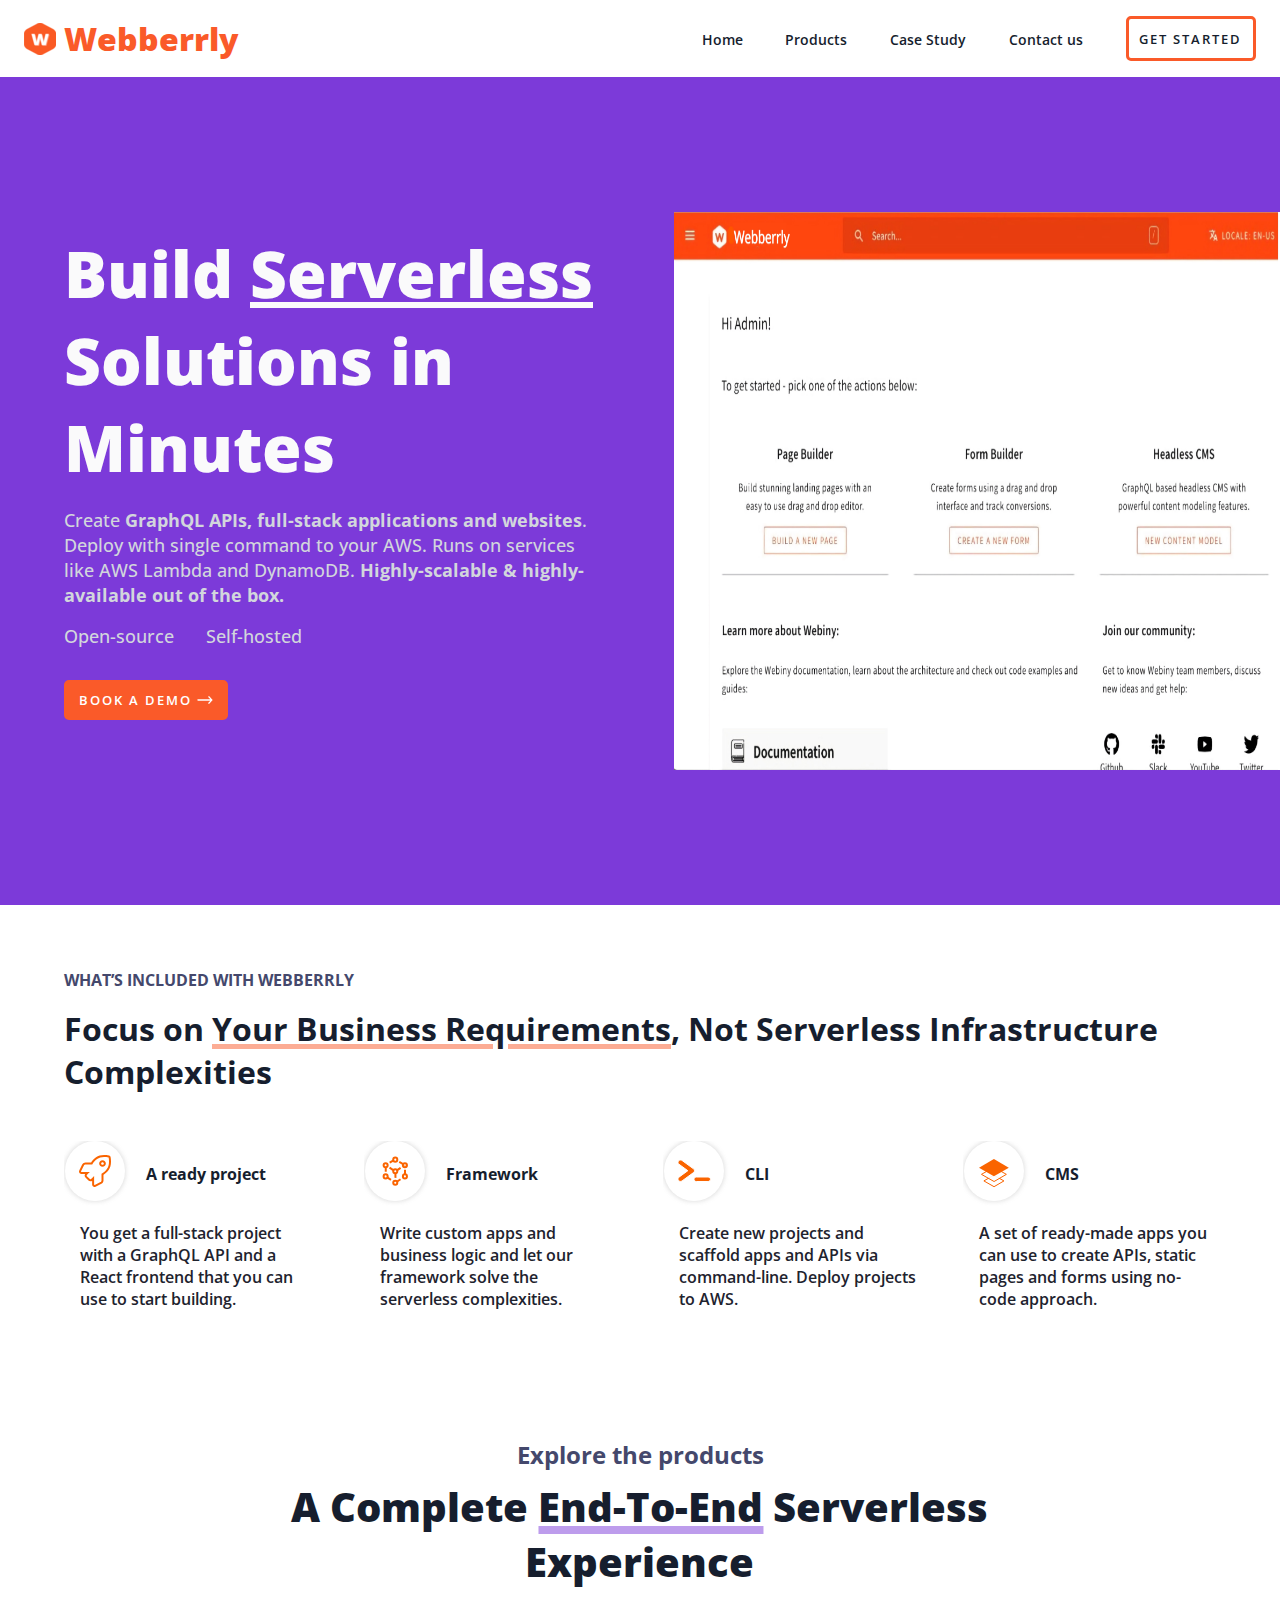
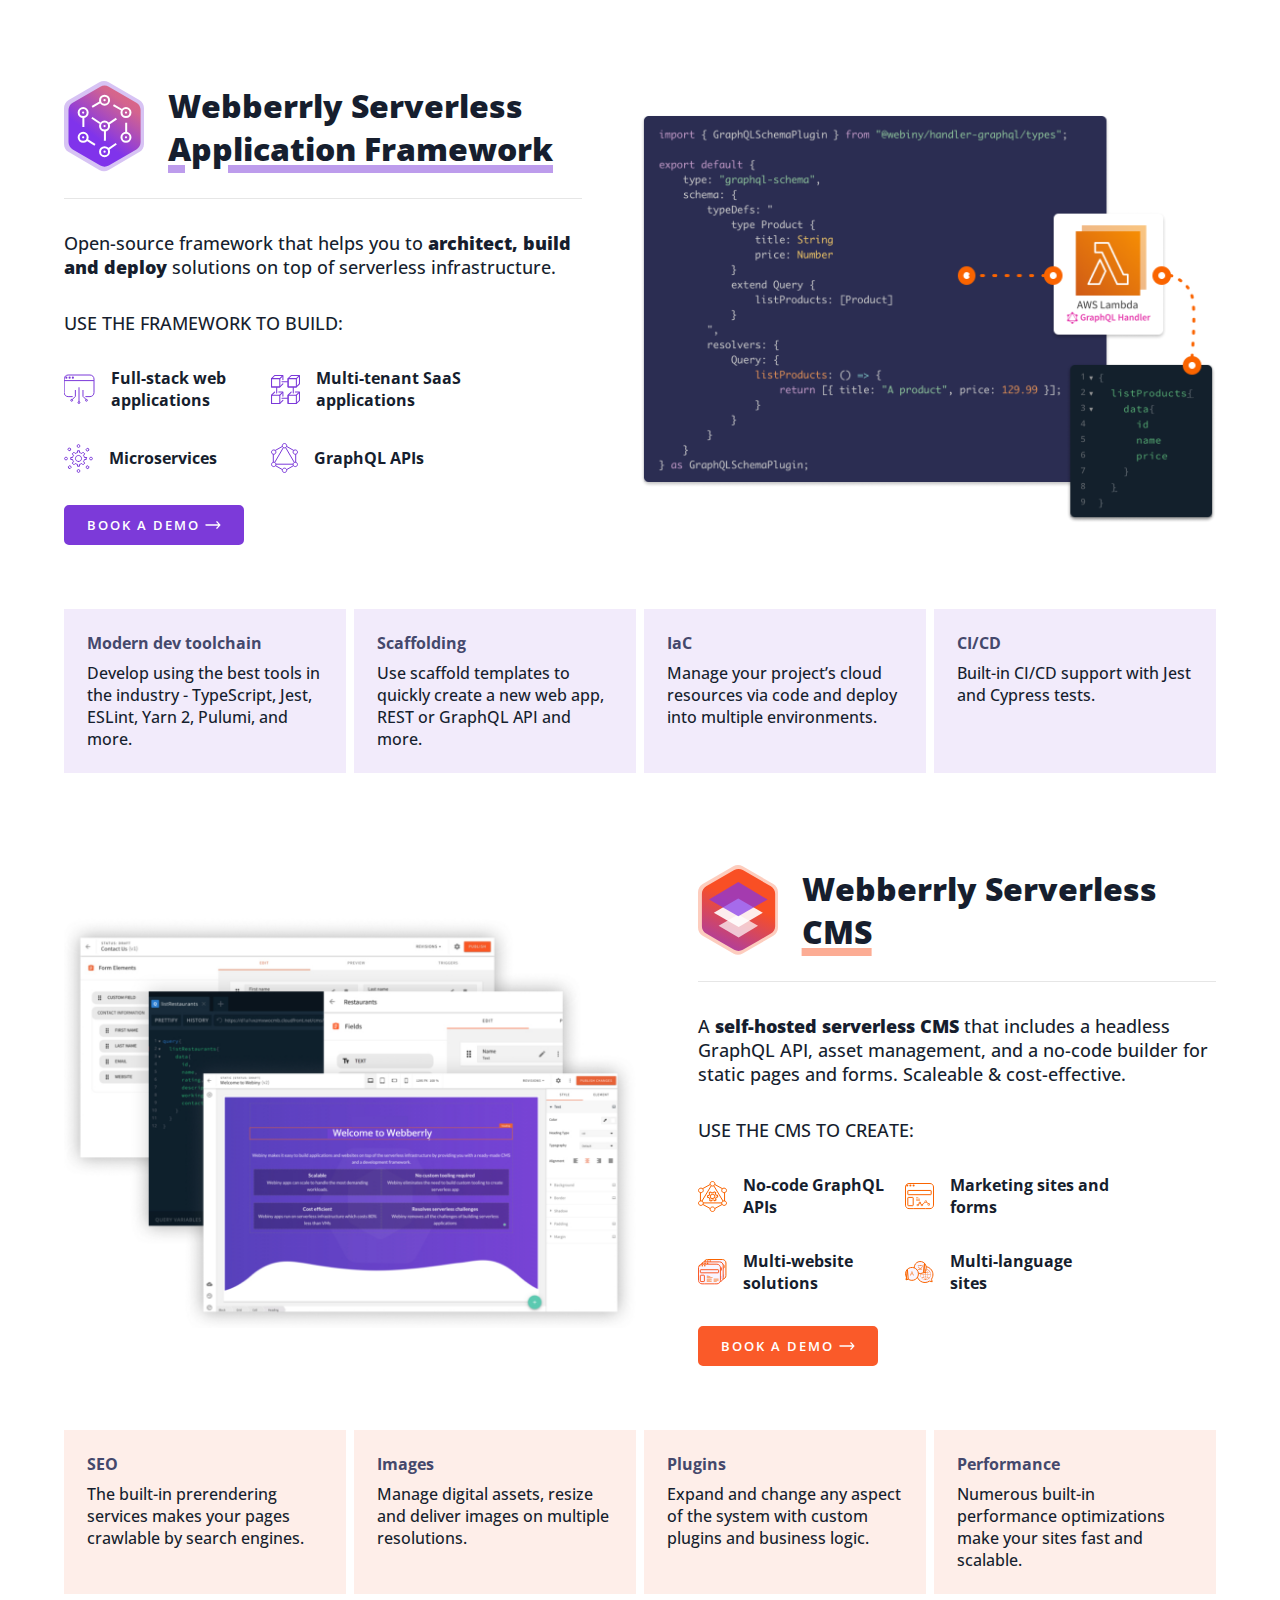
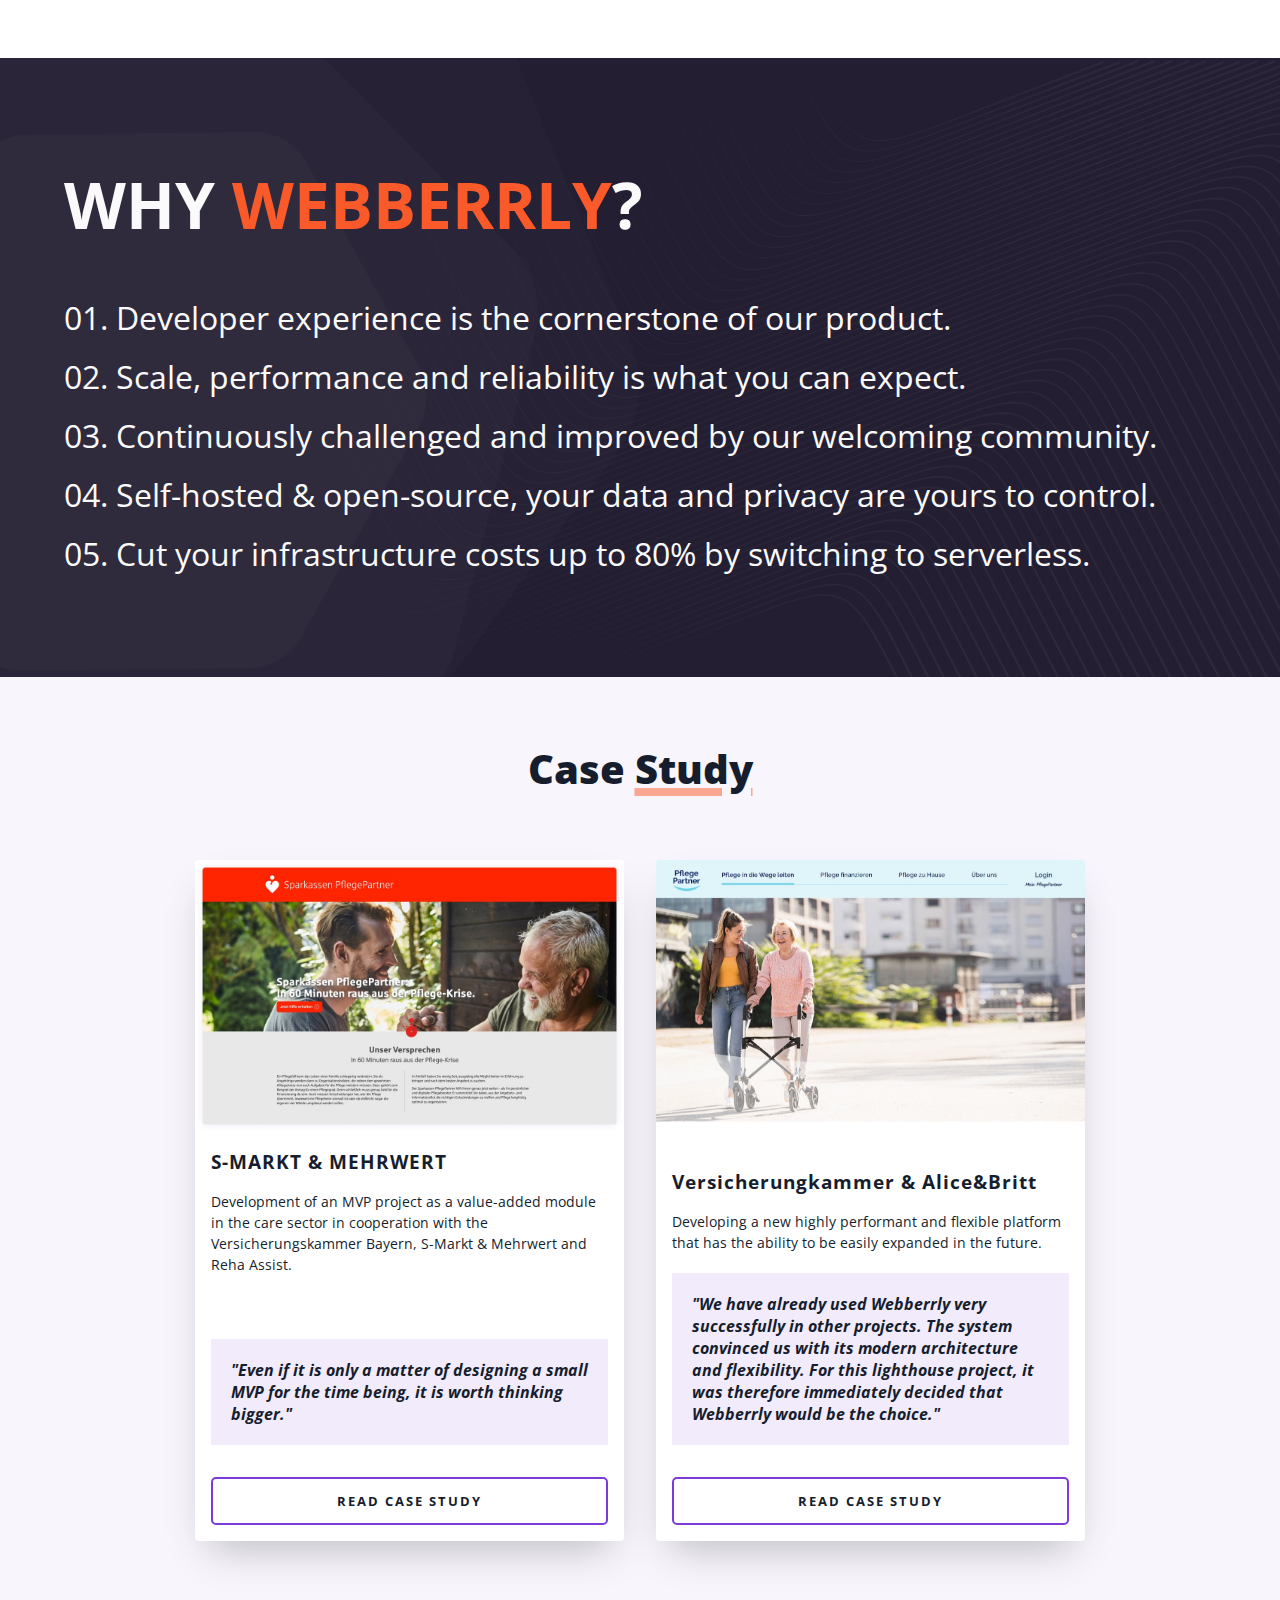
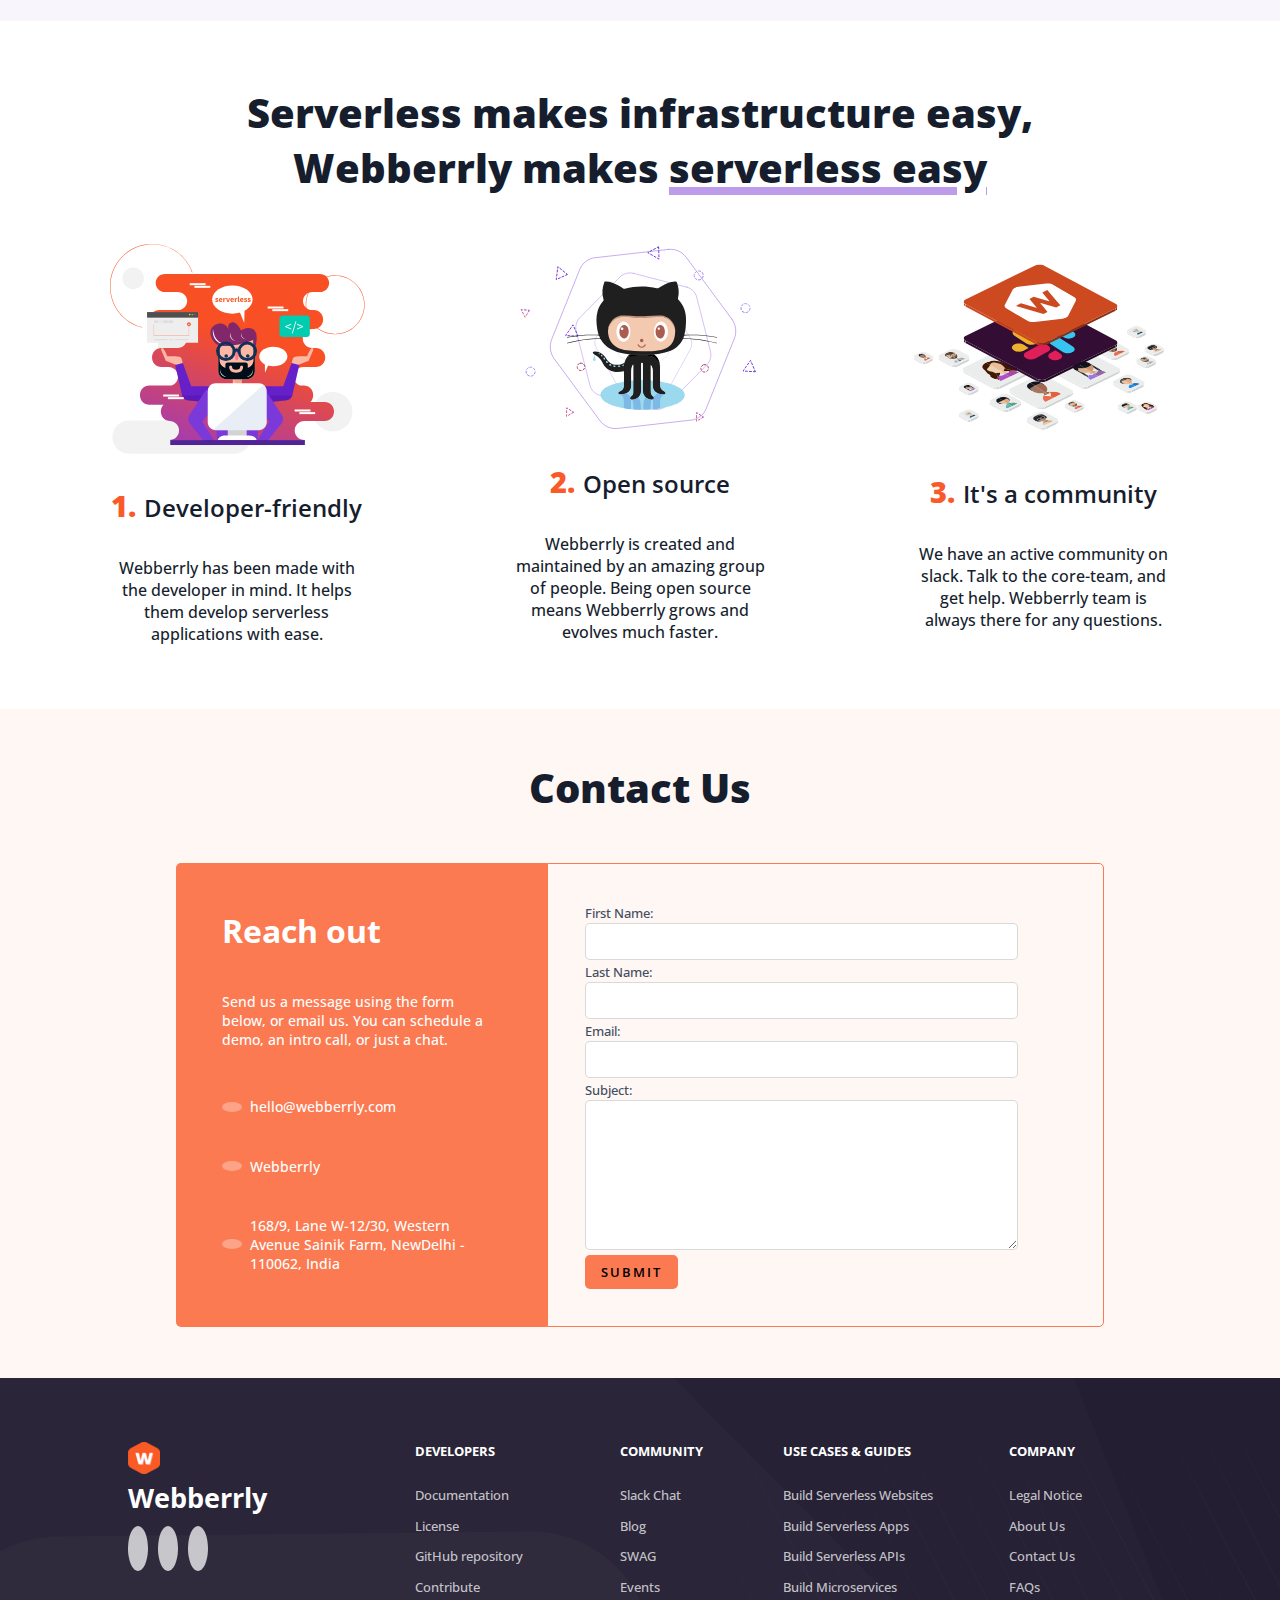
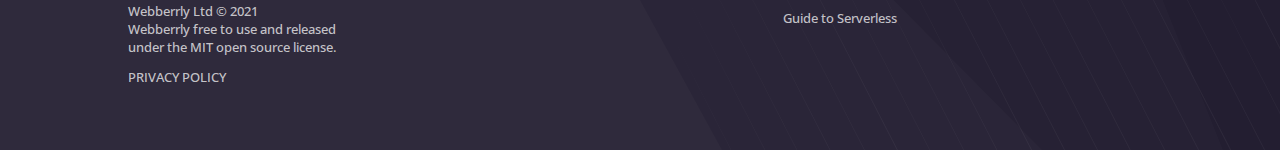
<file: index.html>
<!DOCTYPE html>
<html lang="en">

<head>
    <meta charset="UTF-8" />
    <meta http-equiv="X-UA-Compatible" content="IE=edge" />
    <meta name="viewport" content="width=device-width, initial-scale=1.0" />
    <link rel="stylesheet" href="style.css" />
    <link rel="icon" href="./assets/logo.png" />
    <link rel="stylesheet" href="https://unicons.iconscout.com/release/v4.0.0/css/line.css" />
    <link rel="stylesheet" href="https://pro.fontawesome.com/releases/v5.10.0/css/all.css"
        integrity="sha384-AYmEC3Yw5cVb3ZcuHtOA93w35dYTsvhLPVnYs9eStHfGJvOvKxVfELGroGkvsg+p" crossorigin="anonymous" />
    <title>Webberrly</title>
</head>

<body>
    <header class="header">
        <nav class="navbar">
            <h6>
                <a href="#" class="nav-logo"><img src="./assets/logo.png" alt="" />Webberrly</a>
            </h6>
            <ul class="nav-menu">
                <li class="nav-item">
                    <a href="#" class="nav-link">Home</a>
                </li>
                <li class="nav-item">
                    <a href="#products" class="nav-link">Products</a>
                </li>
                <li class="nav-item">
                    <a href="#case-study" class="nav-link">Case Study</a>
                </li>
                <li class="nav-item">
                    <a href="#contact" class="nav-link">Contact us</a>
                </li>
                <li class="nav-button button nav-item">
                    <a href="#contact" class="nav-link">Get Started</a>
                </li>
            </ul>
            <div class="hamburger">
                <span class="bar"></span>
                <span class="bar"></span>
                <span class="bar"></span>
            </div>
        </nav>
    </header>

    <!-- scroll to top button -->
    <a href="#" class="to-top">
        <i class="uil uil-angle-double-up"></i>
    </a>

    <!-- main body -->
    <section class="main-slider">
        <div class="slider-content">
            <h1 class="heading">
                <b>Build <u>Serverless</u> Solutions in Minutes</b>
            </h1>
            <p>
                Create <b>GraphQL APIs, full-stack applications and websites</b>. Deploy with single command to your
                AWS. Runs
                on services like AWS Lambda and DynamoDB. <b>Highly-scalable & highly-available out of the box.</b>
            </p>
            <div class="check">
                <p><i class="uil uil-check-circle"></i> Open-source</p>
                <p><i class="uil uil-check-circle"></i> Self-hosted</p>
            </div>
            <div class="sign-up">
                <a href="#contact">
                    <button class="button">
                        Book a demo <img src="./assets/arrow right.svg" alt="">
                    </button>
                </a>
            </div>
            <!-- <img src="./assets/backed by.svg" alt=""> -->
        </div>
        <div class="slider-img">
            <img src="./assets/hero.jpg" alt="" />
        </div>
    </section>
    <section class="whats-included">
        <h3>WHAT’S INCLUDED WITH WEBBERRLY</h3>
        <h1>Focus on <u>Your Business Requirements</u>, Not Serverless Infrastructure Complexities</h1>
        <div class="parts">
            <div class="part part1 ready-project">
                <h3><img src="./assets/ready project.svg" alt="">A ready project</h3>
                <p>You get a full-stack project with a GraphQL API and a React frontend that you can use to start
                    building.</p>
            </div>
            <div class="part part2 framework">
                <h3><img src="./assets/framework.svg" alt="">Framework</h3>
                <p>Write custom apps and business logic and let our framework solve the serverless complexities.</p>
            </div>
            <div class="part part3 cli">
                <h3><img src="./assets/cli.svg" alt="">CLI</h3>
                <p>Create new projects and scaffold apps and APIs via command-line. Deploy projects to AWS.</p>
            </div>
            <div class="part part4 cms">
                <h3><img src="./assets/cms.svg" alt="">CMS</h3>
                <p>A set of ready-made apps you can use to create APIs, static pages and forms using no-code approach.
                </p>
            </div>
        </div>
    </section>
    <section class="products" id="products">
        <h3>Explore the products</h3>
        <h1 class="heading">A Complete <u>End-To-End</u> Serverless Experience</h1>
        <div class="product product1 serverless-app-framework">
            <div class="content">
                <div class="heading">
                    <img src="./assets/app framework.svg" alt="">
                    <h1> Webberrly Serverless <u>Application Framework</u>
                    </h1>
                </div>
                <p>Open-source framework that helps you to <b>architect, build and deploy</b> solutions on top of
                    serverless
                    infrastructure.</p>
                <p>USE THE FRAMEWORK TO BUILD:</p>
                <div class="build">
                    <div class="row row1">
                        <div class="col col1"><img src="./assets/full stack.svg" alt="">Full-stack web applications
                        </div>
                        <div class="col col2"><img src="./assets/multi-tenant.svg" alt="">Multi-tenant SaaS applications
                        </div>
                    </div>
                    <div class="row row2">
                        <div class="col col1"><img src="./assets/microservices.svg" alt="">Microservices</div>
                        <div class="col col2"><img src="./assets/graphOL.svg" alt="">GraphQL APIs</div>
                    </div>
                </div>
                <div class="learn-more">
                    <a href="#contact">
                        <button class="button">
                            Book a demo <img src="./assets/arrow right.svg" alt="">
                        </button>
                    </a>
                </div>
            </div>
            <div class="image">
                <img src="./assets/aws lambda.png" alt="">
            </div>
        </div>
        <div class="blocks">
            <div class="block block1">
                <h3>Modern dev toolchain</h3>
                <p>Develop using the best tools in the industry - TypeScript, Jest, ESLint, Yarn 2, Pulumi, and more.
                </p>
            </div>
            <div class="block block2">
                <h3>Scaffolding</h3>
                <p>Use scaffold templates to quickly create a new web app, REST or GraphQL API and more.</p>
            </div>
            <div class="block block3">
                <h3>IaC</h3>
                <p>Manage your project’s cloud resources via code and deploy into multiple environments.</p>
            </div>
            <div class="block block4">
                <h3>CI/CD</h3>
                <p>Built-in CI/CD support with Jest and Cypress tests.</p>
            </div>
        </div>
        <div class="product product2 sserverless-cms">
            <div class="content">
                <div class="heading">
                    <img src="./assets/webberrly cms.svg" alt="">
                    <h1> Webberrly Serverless <u>CMS</u>
                    </h1>
                </div>
                <p>A <b>self-hosted serverless CMS</b> that includes a headless GraphQL API, asset management, and a
                    no-code
                    builder for static pages and forms. Scaleable & cost-effective.</p>
                <p>USE THE CMS TO CREATE:</p>
                <div class="build">
                    <div class="row row1">
                        <div class="col col1"><img src="./assets/nocode graphQL.svg" alt="">No-code GraphQL APIs
                        </div>
                        <div class="col col2"><img src="./assets/marketing sites.svg" alt="">Marketing sites and forms
                        </div>
                    </div>
                    <div class="row row2">
                        <div class="col col1"><img src="./assets/multi website.svg" alt="">Multi-website solutions</div>
                        <div class="col col2"><img src="./assets/multi language.svg" alt="">Multi-language sites</div>
                    </div>
                </div>
                <div class="learn-more">
                    <a href="#contact">
                        <button class="button">
                            Book a demo <img src="./assets/arrow right.svg" alt="">
                        </button>
                    </a>
                </div>
            </div>
            <div class="image">
                <img src="./assets/webberrly serverless cms.jpg" alt="">
            </div>
        </div>
        <div class="blocks blocks2">
            <div class="block block1">
                <h3>SEO</h3>
                <p>The built-in prerendering services makes your pages crawlable by search engines.
                </p>
            </div>
            <div class="block block2">
                <h3>Images</h3>
                <p>Manage digital assets, resize and deliver images on multiple resolutions.</p>
            </div>
            <div class="block block3">
                <h3>Plugins</h3>
                <p>Expand and change any aspect of the system with custom plugins and business logic.</p>
            </div>
            <div class="block block4">
                <h3>Performance</h3>
                <p>Numerous built-in performance optimizations make your sites fast and scalable.</p>
            </div>
        </div>
    </section>
    <section class="why-us">
        <h1>WHY <u>WEBBERRLY</u>?</h1>
        <p>01. Developer experience is the cornerstone of our product.</p>
        <p>02. Scale, performance and reliability is what you can expect.</p>
        <p>03. Continuously challenged and improved by our welcoming community.</p>
        <p>04. Self-hosted & open-source, your data and privacy are yours to control.</p>
        <p>05. Cut your infrastructure costs up to 80% by switching to serverless.</p>
    </section>

    <section class="case-study" id="case-study">
        <h1 class="heading">Case <u>Study</u></h1>
        <ul class="cards">
            <li class="cards_item cards_item1">
                <div class="card">
                    <div class="card_image"><img src="./assets/oev-case-study.jpg"></div>
                    <div class="card_content">
                        <h5 class="card_title">S-MARKT & MEHRWERT</h5>
                        <p class="card_text">Development of an MVP project as a value-added module in the care sector in
                            cooperation with the Versicherungskammer Bayern, S-Markt & Mehrwert and Reha Assist.</p>
                        <p class="box-text">
                            "Even if it is only a matter of designing a small MVP for the time being, it is worth
                            thinking bigger."
                        </p>
                        <a href=""><button class="btn button card_btn">Read Case Study</button></a>
                    </div>
                </div>
            </li>
            <li class="cards_item cards_item2">
                <div class="card">
                    <div class="card_image"><img src="./assets/versicherungskammer-and-alice-and-britt-case-study.jpg">
                    </div>
                    <div class="card_content">
                        <h5 class="card_title">Versicherungkammer & Alice&Britt</h5>
                        <p class="card_text">Developing a new highly performant and flexible platform that has the
                            ability to be easily expanded in the future.
                        </p>
                        <p class="box-text">
                            "We have already used Webberrly very successfully in other projects. The system convinced us
                            with its modern architecture and flexibility. For this lighthouse project, it was therefore
                            immediately decided that Webberrly would be the choice."
                        </p>
                        <a href=""><button class="btn button card_btn">Read Case Study</button></a>
                    </div>
                </div>
            </li>
        </ul>
    </section>
    <section class="serverless-easy">
        <h1 class="heading">Serverless makes infrastructure easy, Webberrly makes <u>serverless easy</u></h1>
        <div class="contents">
            <div class="content dev-friendly">
                <img src="./assets/developer friendly.svg" alt="">
                <h3><u>1. </u>Developer-friendly</h3>
                <p>Webberrly has been made with the developer in mind. It helps them develop serverless applications
                    with
                    ease.</p>
            </div>
            <div class="content open-source">
                <img src="./assets/open source.svg" alt="">
                <h3><u>2. </u>Open source</h3>
                <p>Webberrly is created and maintained by an amazing group of people. Being open source means Webberrly
                    grows
                    and evolves much faster.</p>
            </div>
            <div class="content community">
                <img src="./assets/community.svg" alt="">
                <h3><u>3. </u>It's a community</h3>
                <p>We have an active community on slack. Talk to the core-team, and get help. Webberrly team is always
                    there for any questions.</p>
            </div>
        </div>
    </section>

    <section class="contact-us" id="contact">
        <h1 class="heading">Contact Us</h1>
        <div class="contact-card">
            <div class="contact-info">
                <h1>Reach out</h1>
                <p>Send us a message using the form below, or email us. You can schedule a demo, an intro call, or just
                    a
                    chat.</p>
                <a href="mailto:hello@webberrly.com"><i class="uil uil-envelope-alt"></i>hello@webberrly.com</a>
                <a href="https://www.linkedin.com/company/webberrly"><i class="uil uil-linkedin-alt"></i>Webberrly</a>
                <a><i class="uil uil-map-marker"></i>168/9, Lane W-12/30, Western Avenue Sainik Farm, NewDelhi -
                    110062,
                    India</a>
            </div>
            <div class="contact-form">
                <form id="my-form" action="https://formspree.io/f/mleaqgvo" method="POST">

                    <label>First Name:</label> <br>
                    <input type="text" name="firstname"><br>

                    <label>Last Name:</label><br>
                    <input type="text" name="lastname"><br>

                    <label>Email:</label><br>
                    <input type="email" name="email" /><br>

                    <label>Subject:</label><br>
                    <textarea type="text" name="message" style="height:150px"></textarea><br>

                    <button id="my-form-button" class="button">Submit</button>

                    <p id="my-form-status"></p>
                </form>
            </div>
        </div>
    </section>

    <footer>
        <div class="brand">
            <div class="part1">
                <img src="./assets/logo.png" alt="" class="logo" />
                <h1 class="logoname">Webberrly</h1>
                <div class="socials">
                    <a href=""><i class="uil uil-instagram"></i></a>
                    <a href=""><i class="uil uil-facebook-f"></i></a>
                    <a href=""><i class="uil uil-linkedin-alt"></i></a>
                </div>
            </div>
            <div class="part2">
                <p>Webberrly Ltd © 2021</p>
                <p>Webberrly free to use and released under the MIT open source license.</p>
                <a href="">PRIVACY POLICY</a>
            </div>
        </div>
        <div class="developers">
            <p class="heading">Developers</p>
            <a href="">Documentation</a>
            <a href="">License</a>
            <a href="">GitHub repository</a>
            <a href="">Contribute</a>
        </div>
        <div class="community">
            <p class="heading">Community</p>
            <a href="">Slack Chat</a>
            <a href="">Blog</a>
            <a href="">SWAG</a>
            <a href="">Events</a>
        </div>
        <div class="use-cases">
            <p class="heading">Use Cases & Guides</p>
            <a href="">Build Serverless Websites</a>
            <a href="">Build Serverless Apps</a>
            <a href="">Build Serverless APIs</a>
            <a href="">Build Microservices</a>
            <a href="">Guide to Serverless</a>
        </div>
        <div class="company">
            <p class="heading">Company</p>
            <a href="">Legal Notice</a>
            <a href="">About Us</a>
            <a href="#contact">Contact Us</a>
            <a href="">FAQs</a>
        </div>
    </footer>


    <script src="script.js"></script>
    <script>
        var form = document.getElementById("my-form");

        async function handleSubmit(event) {
            event.preventDefault();
            var status = document.getElementById("my-form-status");
            var data = new FormData(event.target);
            fetch(event.target.action, {
                method: form.method,
                body: data,
                headers: {
                    Accept: "application/json",
                },
            })
                .then((response) => {
                    status.innerHTML = "Thanks for your submission!";
                    form.reset();
                })
                .catch((error) => {
                    status.innerHTML = "Oops! There was a problem submitting your form";
                });
        }
        form.addEventListener("submit", handleSubmit);
    </script>
</body>

</html>
</file>
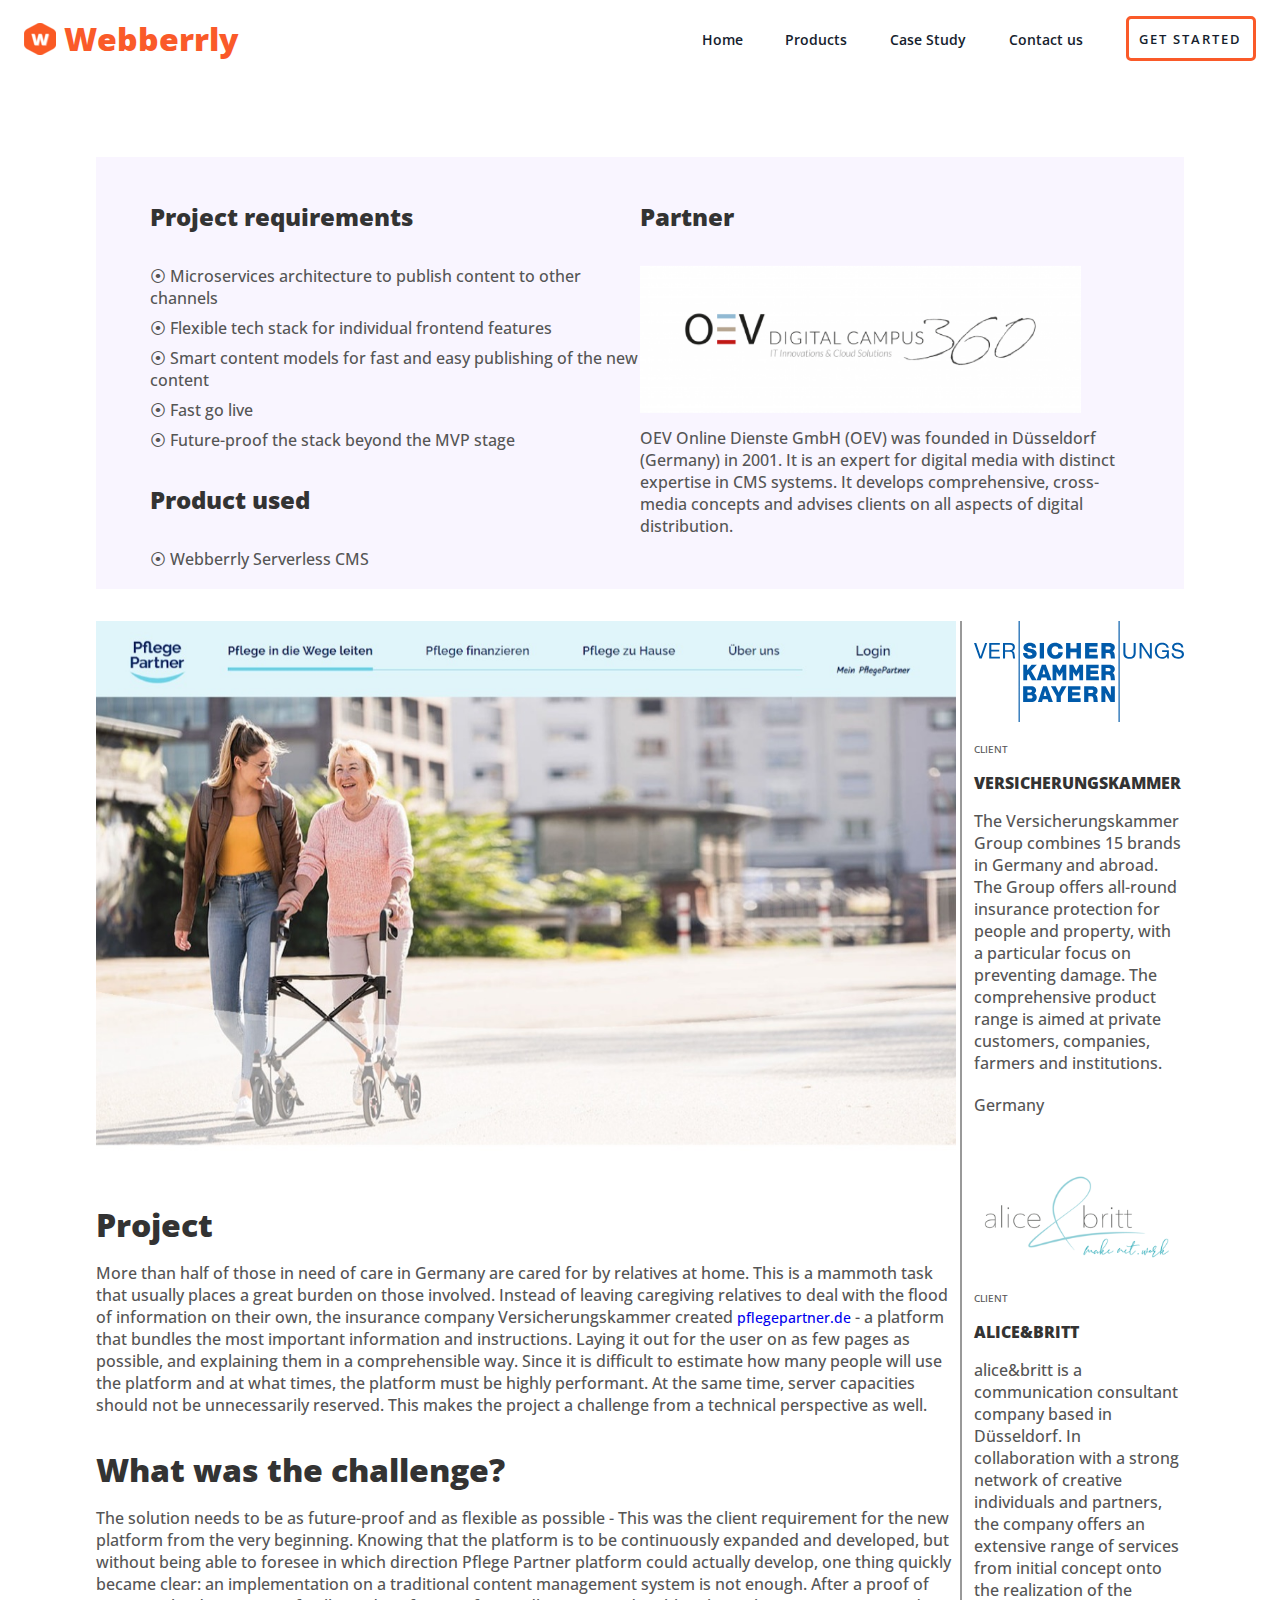
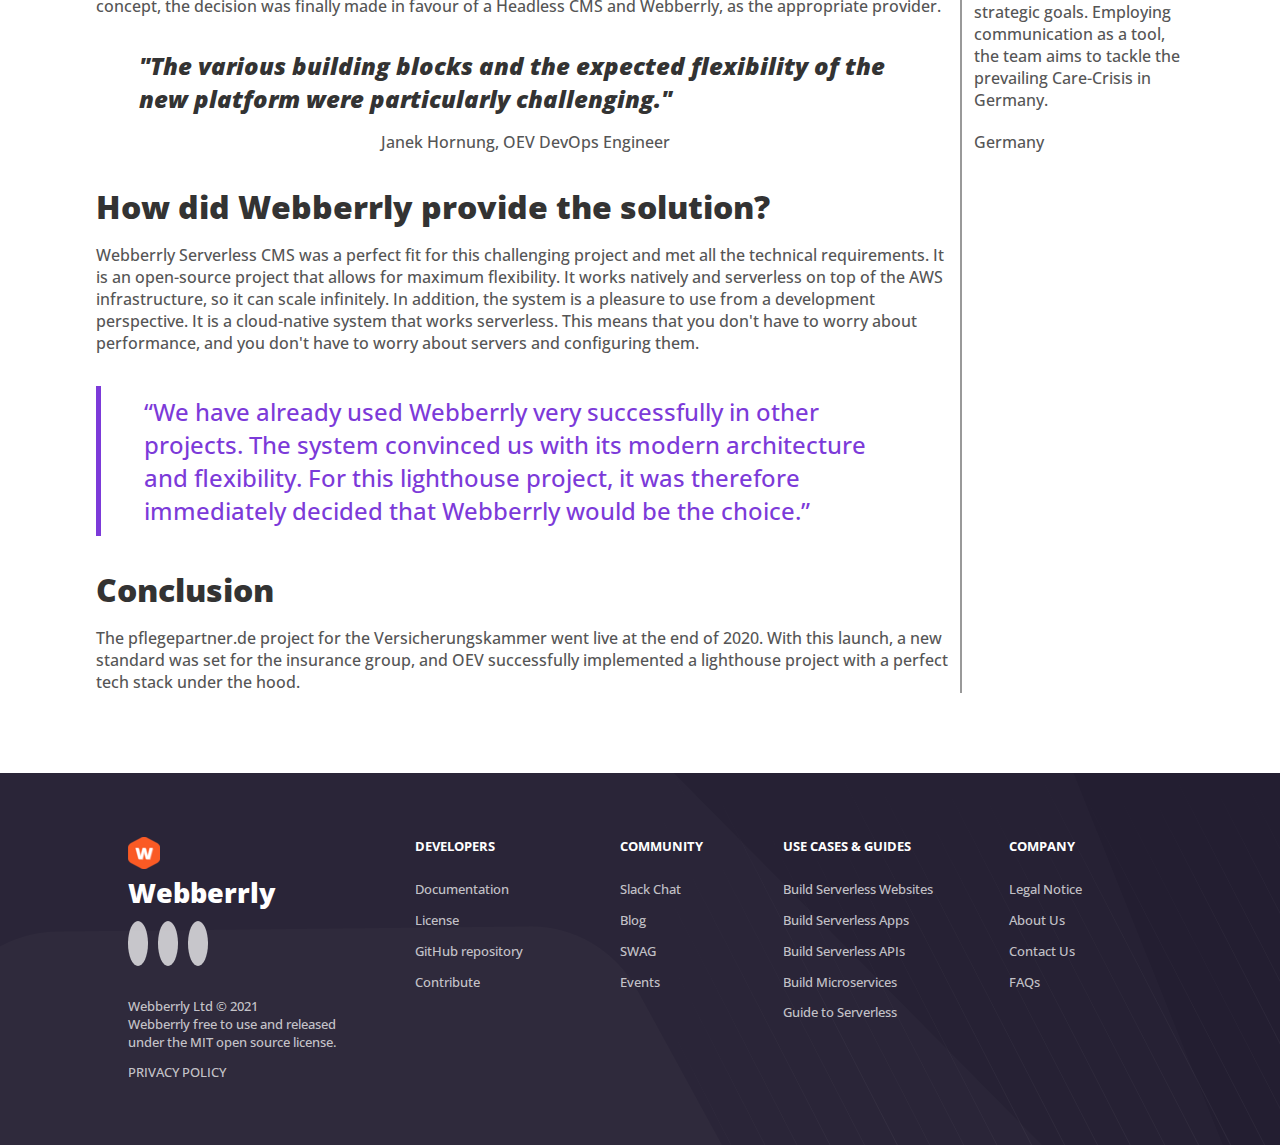
<file: kammer-alice-britt.html>
<!DOCTYPE html>
<html lang="en">

<head>
    <meta charset="UTF-8" />
    <meta http-equiv="X-UA-Compatible" content="IE=edge" />
    <meta name="viewport" content="width=device-width, initial-scale=1.0" />
    <link rel="stylesheet" href="style.css" />
    <link rel="stylesheet" href="case-study.css">
    <link rel="icon" href="./assets/logo.png" />
    <link rel="stylesheet" href="https://unicons.iconscout.com/release/v4.0.0/css/line.css" />
    <link rel="stylesheet" href="https://pro.fontawesome.com/releases/v5.10.0/css/all.css"
        integrity="sha384-AYmEC3Yw5cVb3ZcuHtOA93w35dYTsvhLPVnYs9eStHfGJvOvKxVfELGroGkvsg+p" crossorigin="anonymous" />
    <title>Case Study: S-MARKT & MEHRWERT / REHA ASSIST</title>
</head>

<body>
    <header class="header">
        <nav class="navbar">
            <h6>
                <a href="#" class="nav-logo"><img src="./assets/logo.png" alt="" />Webberrly</a>
            </h6>
            <ul class="nav-menu">
                <li class="nav-item">
                    <a href="index.html" class="nav-link">Home</a>
                </li>
                <li class="nav-item">
                    <a href="index.html#products" class="nav-link">Products</a>
                </li>
                <li class="nav-item">
                    <a href="index.html#case-study" class="nav-link">Case Study</a>
                </li>
                <li class="nav-item">
                    <a href="index.html#contact" class="nav-link">Contact us</a>
                </li>
                <li class="nav-button button nav-item">
                    <a href="index.html#contact" class="nav-link">Get Started</a>
                </li>
            </ul>
            <div class="hamburger">
                <span class="bar"></span>
                <span class="bar"></span>
                <span class="bar"></span>
            </div>
        </nav>
    </header>

    <!-- scroll to top button -->
    <a href="#" class="to-top">
        <i class="uil uil-angle-double-up"></i>
    </a>

    <section class="case">
        <div class="overview">
            <div class="req">
                <h2>Project requirements</h2>
                <p>⦿ Microservices architecture to publish content to other channels</p>
                <p>⦿ Flexible tech stack for individual frontend features</p>
                <p>⦿ Smart content models for fast and easy publishing of the new content</p>
                <p>⦿ Fast go live</p>
                <p>⦿ Future-proof the stack beyond the MVP stage</p>
                <h2>Product used</h2>
                <p>⦿ Webberrly Serverless CMS</p>
            </div>
            <div class="partner">
                <h2>Partner</h2>
                <a href="https://digitalcampus360.de/"><img src="./assets/oev-partner-logo.png" alt=""></a>
                <p>OEV Online Dienste GmbH (OEV) was founded in Düsseldorf (Germany) in 2001. It is an expert for
                    digital media with distinct expertise in CMS systems. It develops comprehensive, cross-media
                    concepts and advises clients on all aspects of digital distribution.</p>
            </div>
        </div>
        <div class="parts">
            <div class="left">
                <img src="./assets/versicherungskammer-and-alice-and-britt-case-study.jpg" alt="">
                <h1>Project</h1>
                <p>More than half of those in need of care in Germany are cared for by relatives at home. This is a
                    mammoth task that usually places a great burden on those involved. Instead of leaving caregiving
                    relatives to deal with the flood of information on their own, the insurance company
                    Versicherungskammer created <a href="https://pflegepartner.de/">pflegepartner.de</a> - a platform
                    that bundles the most important
                    information and instructions. Laying it out for the user on as few pages as possible, and explaining
                    them in a comprehensible way. Since it is difficult to estimate how many people will use the
                    platform and at what times, the platform must be highly performant. At the same time, server
                    capacities should not be unnecessarily reserved. This makes the project a challenge from a technical
                    perspective as well.</p>
                <h1>What was the challenge?</h1>
                <p>The solution needs to be as future-proof and as flexible as possible - This was the client
                    requirement for the new platform from the very beginning. Knowing that the platform is to be
                    continuously expanded and developed, but without being able to foresee in which direction Pflege
                    Partner platform could actually develop, one thing quickly became clear: an implementation on a
                    traditional content management system is not enough. After a proof of concept, the decision was
                    finally made in favour of a Headless CMS and Webberrly, as the appropriate provider.</p>
                <div class="review">
                    <h2>"The various building blocks and the expected flexibility of the new platform were particularly
                        challenging."</h2>
                    <p>Janek Hornung, OEV DevOps Engineer</p>
                </div>
                <h1>How did Webberrly provide the solution?</h1>
                <p>Webberrly Serverless CMS was a perfect fit for this challenging project and met all the technical
                    requirements. It is an open-source project that allows for maximum flexibility. It works natively
                    and serverless on top of the AWS infrastructure, so it can scale infinitely. In addition, the system
                    is a pleasure to use from a development perspective. It is a cloud-native system that works
                    serverless. This means that you don't have to worry about performance, and you don't have to worry
                    about servers and configuring them.</p>
                <div class="colour">
                    <p>“We have already used Webberrly very successfully in other projects. The system convinced us with
                        its modern architecture and flexibility. For this lighthouse project, it was therefore
                        immediately decided that Webberrly would be the choice.”
                    </p>
                </div>
                <h1>Conclusion</h1>
                <p>The pflegepartner.de project for the Versicherungskammer went live at the end of 2020. With this
                    launch, a new standard was set for the insurance group, and OEV successfully implemented a
                    lighthouse project with a perfect tech stack under the hood.</p>
            </div>
            <div class="middle"></div>
            <div class="right">
                <img src="./assets/vkb-logo.svg" alt="">
                <p class="client">CLIENT</p>
                <h4>VERSICHERUNGSKAMMER</h4>
                <p>The Versicherungskammer Group combines 15 brands in Germany and abroad. The Group offers all-round
                    insurance protection for people and property, with a particular focus on preventing damage. The
                    comprehensive product range is aimed at private customers, companies, farmers and institutions.</p>
                <p><i class="uil uil-map-marker"></i>Germany</p>
                <img src="./assets/ab-logo.png" alt="">
                <p class=" client">CLIENT</p>
                <h4>ALICE&BRITT</h4>
                <p>alice&britt is a communication consultant company based in Düsseldorf. In collaboration with a strong
                    network of creative individuals and partners, the company offers an extensive range of services from
                    initial concept onto the realization of the strategic goals. Employing communication as a tool, the
                    team aims to tackle the prevailing Care-Crisis in Germany.</p>
                <p><i class="uil uil-map-marker"></i>Germany</p>
            </div>
        </div>
    </section>

    <footer>
        <div class="brand">
            <div class="part1">
                <img src="./assets/logo.png" alt="" class="logo" />
                <h1 class="logoname">Webberrly</h1>
                <div class="socials">
                    <a href=""><i class="uil uil-instagram"></i></a>
                    <a href=""><i class="uil uil-facebook-f"></i></a>
                    <a href="https://www.linkedin.com/company/webberrly"><i class="uil uil-linkedin-alt"></i></a>
                </div>
            </div>
            <div class="part2">
                <p>Webberrly Ltd © 2021</p>
                <p>Webberrly free to use and released under the MIT open source license.</p>
                <a href="">PRIVACY POLICY</a>
            </div>
        </div>
        <div class="developers">
            <p class="heading">Developers</p>
            <a href="">Documentation</a>
            <a href="">License</a>
            <a href="">GitHub repository</a>
            <a href="">Contribute</a>
        </div>
        <div class="community">
            <p class="heading">Community</p>
            <a href="">Slack Chat</a>
            <a href="">Blog</a>
            <a href="">SWAG</a>
            <a href="">Events</a>
        </div>
        <div class="use-cases">
            <p class="heading">Use Cases & Guides</p>
            <a href="">Build Serverless Websites</a>
            <a href="">Build Serverless Apps</a>
            <a href="">Build Serverless APIs</a>
            <a href="">Build Microservices</a>
            <a href="">Guide to Serverless</a>
        </div>
        <div class="company">
            <p class="heading">Company</p>
            <a href="legal-notice.html">Legal Notice</a>
            <a href="">About Us</a>
            <a href="index.html#contact">Contact Us</a>
            <a href="">FAQs</a>
        </div>
    </footer>


    <script src="script.js"></script>
</body>

</html>
</file>
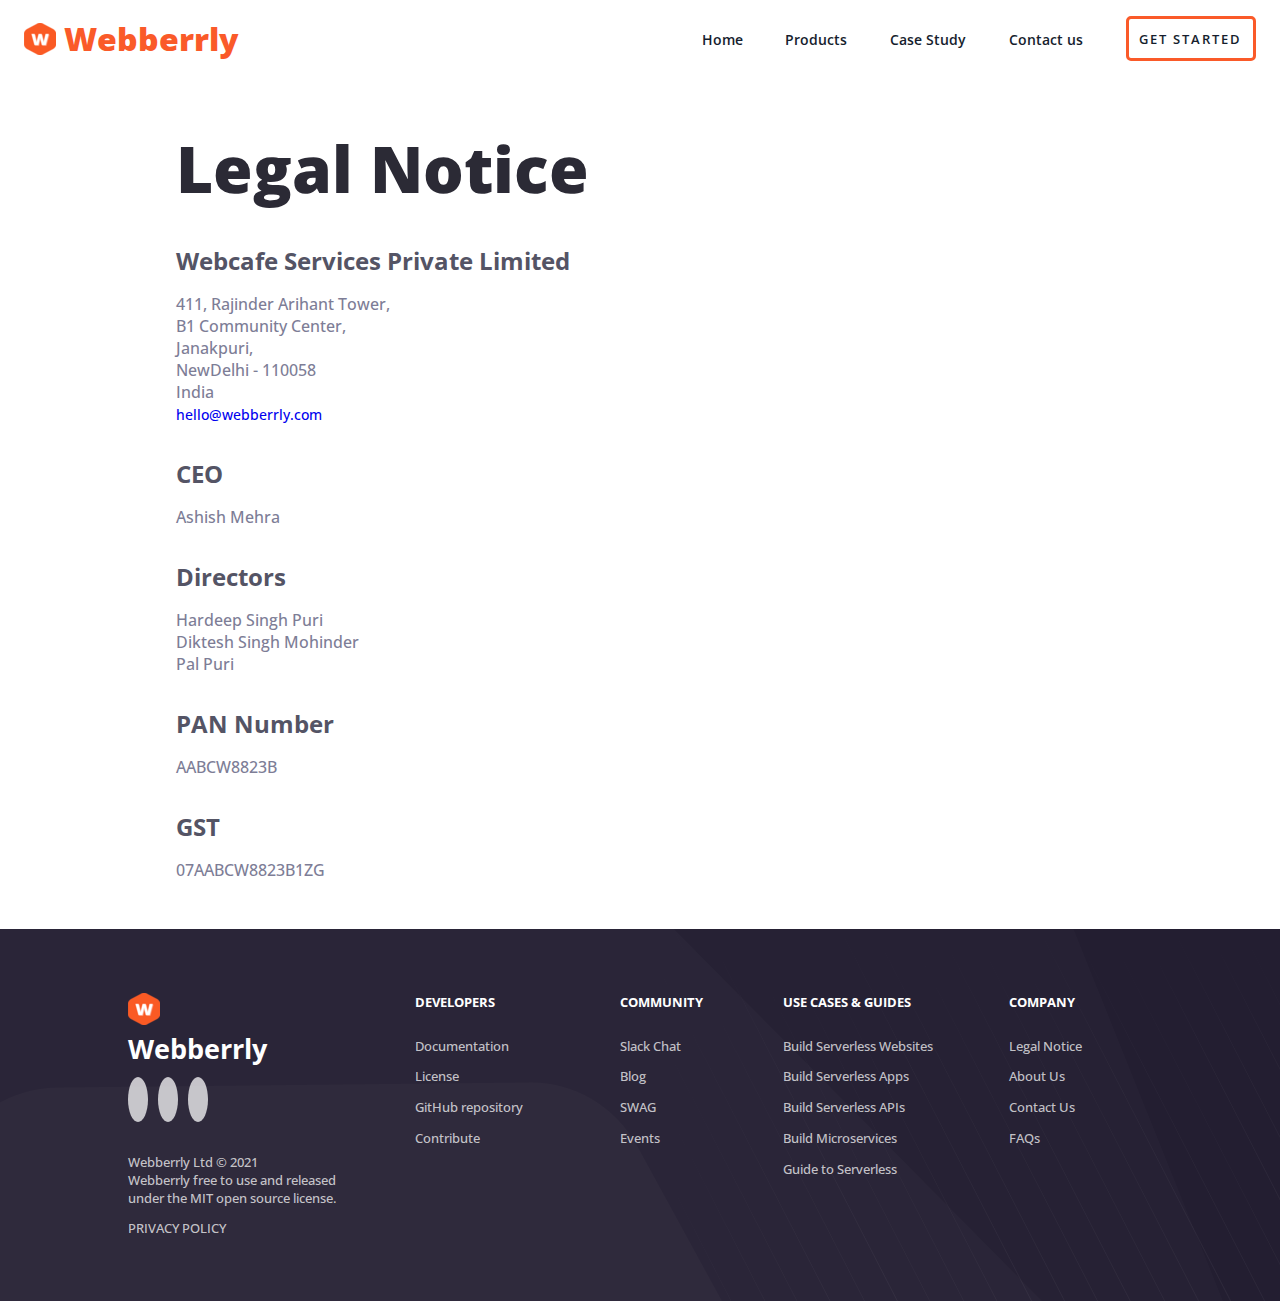
<file: legal-notice.html>
<!DOCTYPE html>
<html lang="en">

<head>
  <meta charset="UTF-8">
  <meta http-equiv="X-UA-Compatible" content="IE=edge">
  <meta name="viewport" content="width=device-width, initial-scale=1.0">
  <link rel="icon" href="./assets/logo.png" />
  <link rel="stylesheet" href="style.css" />
  <link rel="stylesheet" href="legal-notice.css">
  <link rel="stylesheet" href="https://unicons.iconscout.com/release/v4.0.0/css/line.css" />
  <title>Legal Notice</title>
</head>

<body>
  <header class="header">
    <nav class="navbar">
      <h6>
        <a href="#" class="nav-logo"><img src="./assets/logo.png" alt="" />Webberrly</a>
      </h6>
      <ul class="nav-menu">
        <li class="nav-item">
          <a href="index.html" class="nav-link">Home</a>
        </li>
        <li class="nav-item">
          <a href="index.html#products" class="nav-link">Products</a>
        </li>
        <li class="nav-item">
          <a href="index.html#case-study" class="nav-link">Case Study</a>
        </li>
        <li class="nav-item">
          <a href="index.html#contact" class="nav-link">Contact us</a>
        </li>
        <li class="nav-button button nav-item">
          <a href="index.html#contact" class="nav-link">Get Started</a>
        </li>
      </ul>
      <div class="hamburger">
        <span class="bar"></span>
        <span class="bar"></span>
        <span class="bar"></span>
      </div>
    </nav>
  </header>

  <section class="legal-notice">
    <h1 class="heading"><b>Legal Notice</b></h1>
    <h5>Webcafe Services Private Limited</h5>

    <p>411, Rajinder Arihant Tower,</p>
    <P>B1 Community Center,</P>
    <p>Janakpuri,</p>
    <P>NewDelhi - 110058</P>
    <p>India</p>
    <a href="mailto:hello@webberrly.com">hello@webberrly.com</a>
    <h5>CEO</h5>
    <p>Ashish Mehra</p>
    <h5>Directors</h5>
    <p>Hardeep Singh Puri</p>
    <p>Diktesh Singh Mohinder</p>
    <p>Pal Puri</p>
    <h5>PAN Number</h5>
    <p>AABCW8823B</p>
    <h5>GST</h5>
    <p>07AABCW8823B1ZG</p>
  </section>

  <footer>
    <div class="brand">
      <div class="part1">
        <img src="./assets/logo.png" alt="" class="logo" />
        <h1 class="logoname">Webberrly</h1>
        <div class="socials">
          <a href=""><i class="uil uil-instagram"></i></a>
          <a href=""><i class="uil uil-facebook-f"></i></a>
          <a href="https://www.linkedin.com/company/webberrly"><i class="uil uil-linkedin-alt"></i></a>
        </div>
      </div>
      <div class="part2">
        <p>Webberrly Ltd © 2021</p>
        <p>Webberrly free to use and released under the MIT open source license.</p>
        <a href="">PRIVACY POLICY</a>
      </div>
    </div>
    <div class="developers">
      <p class="heading">Developers</p>
      <a href="">Documentation</a>
      <a href="">License</a>
      <a href="">GitHub repository</a>
      <a href="">Contribute</a>
    </div>
    <div class="community">
      <p class="heading">Community</p>
      <a href="">Slack Chat</a>
      <a href="">Blog</a>
      <a href="">SWAG</a>
      <a href="">Events</a>
    </div>
    <div class="use-cases">
      <p class="heading">Use Cases & Guides</p>
      <a href="">Build Serverless Websites</a>
      <a href="">Build Serverless Apps</a>
      <a href="">Build Serverless APIs</a>
      <a href="">Build Microservices</a>
      <a href="">Guide to Serverless</a>
    </div>
    <div class="company">
      <p class="heading">Company</p>
      <a href="legal-notice.html">Legal Notice</a>
      <a href="">About Us</a>
      <a href="index.html#contact">Contact Us</a>
      <a href="">FAQs</a>
    </div>
  </footer>
  <script src="/script.js"></script>
</body>

</html>
</file>
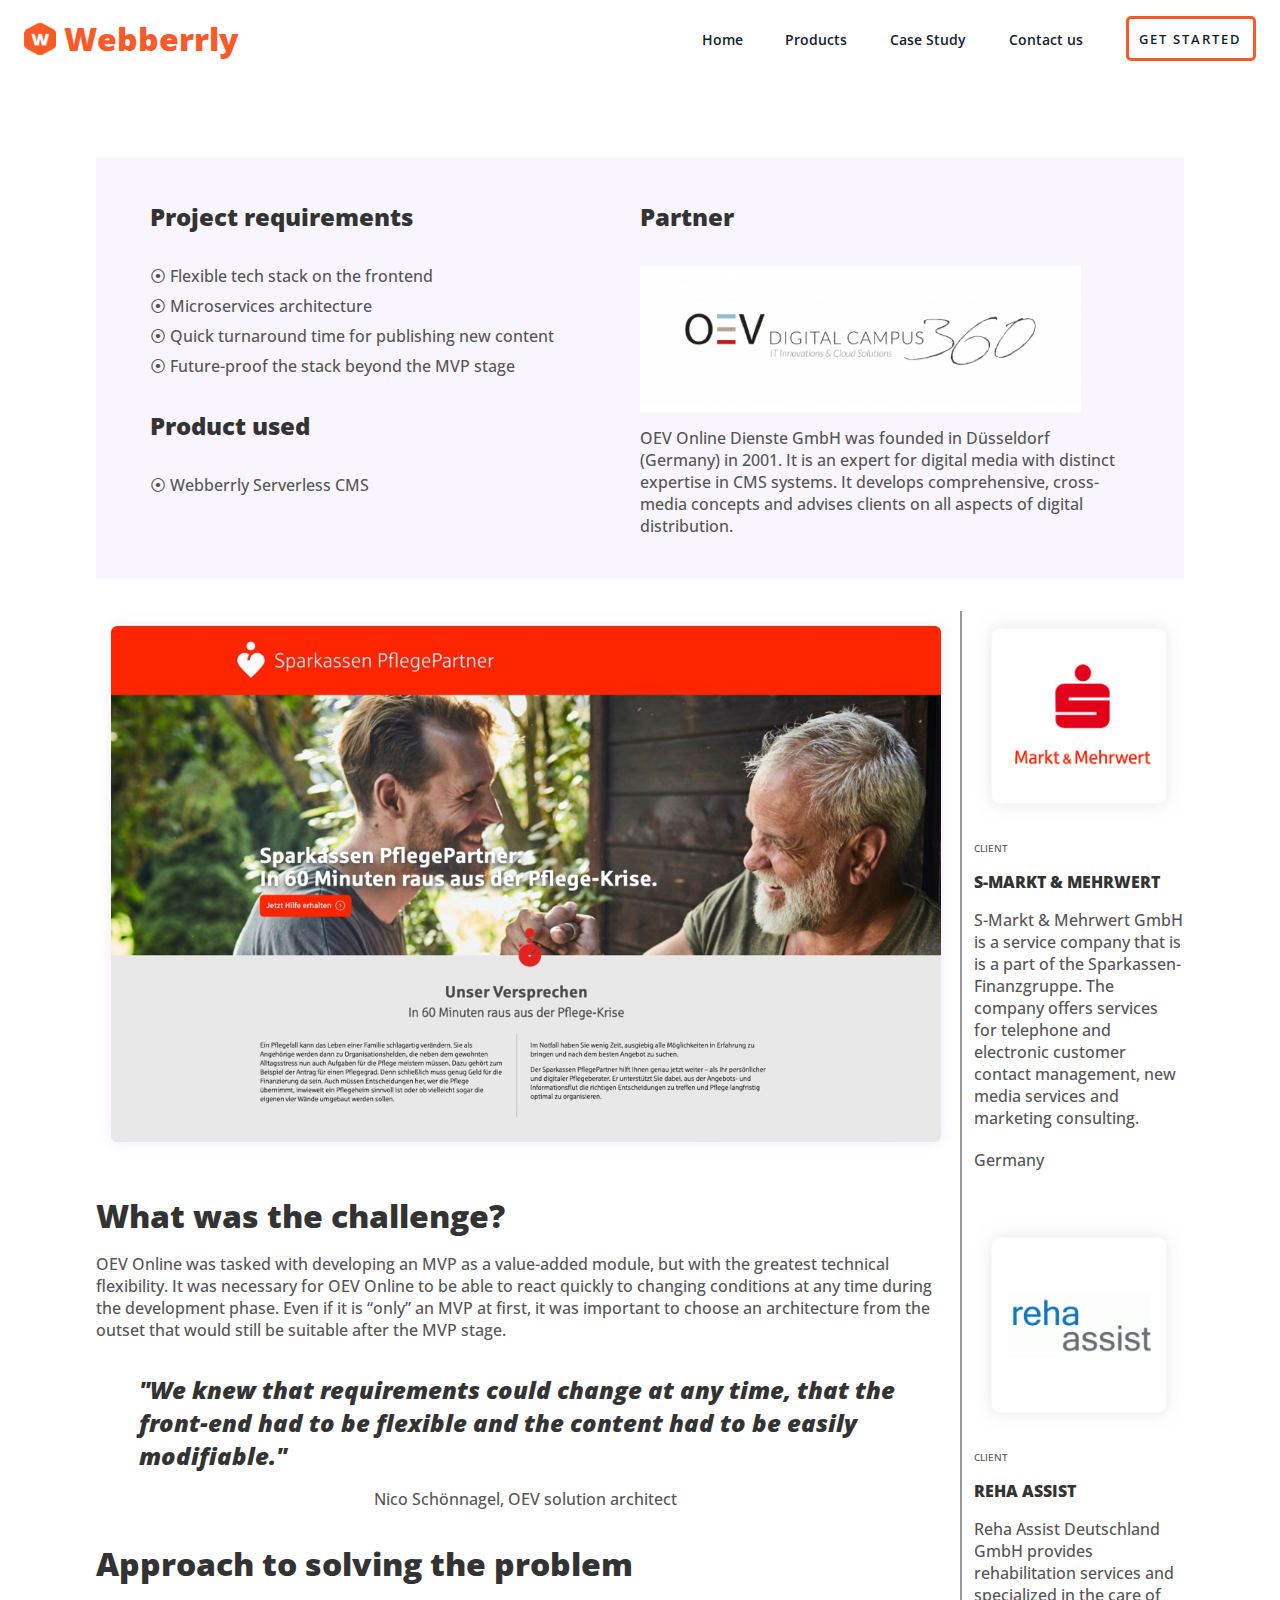
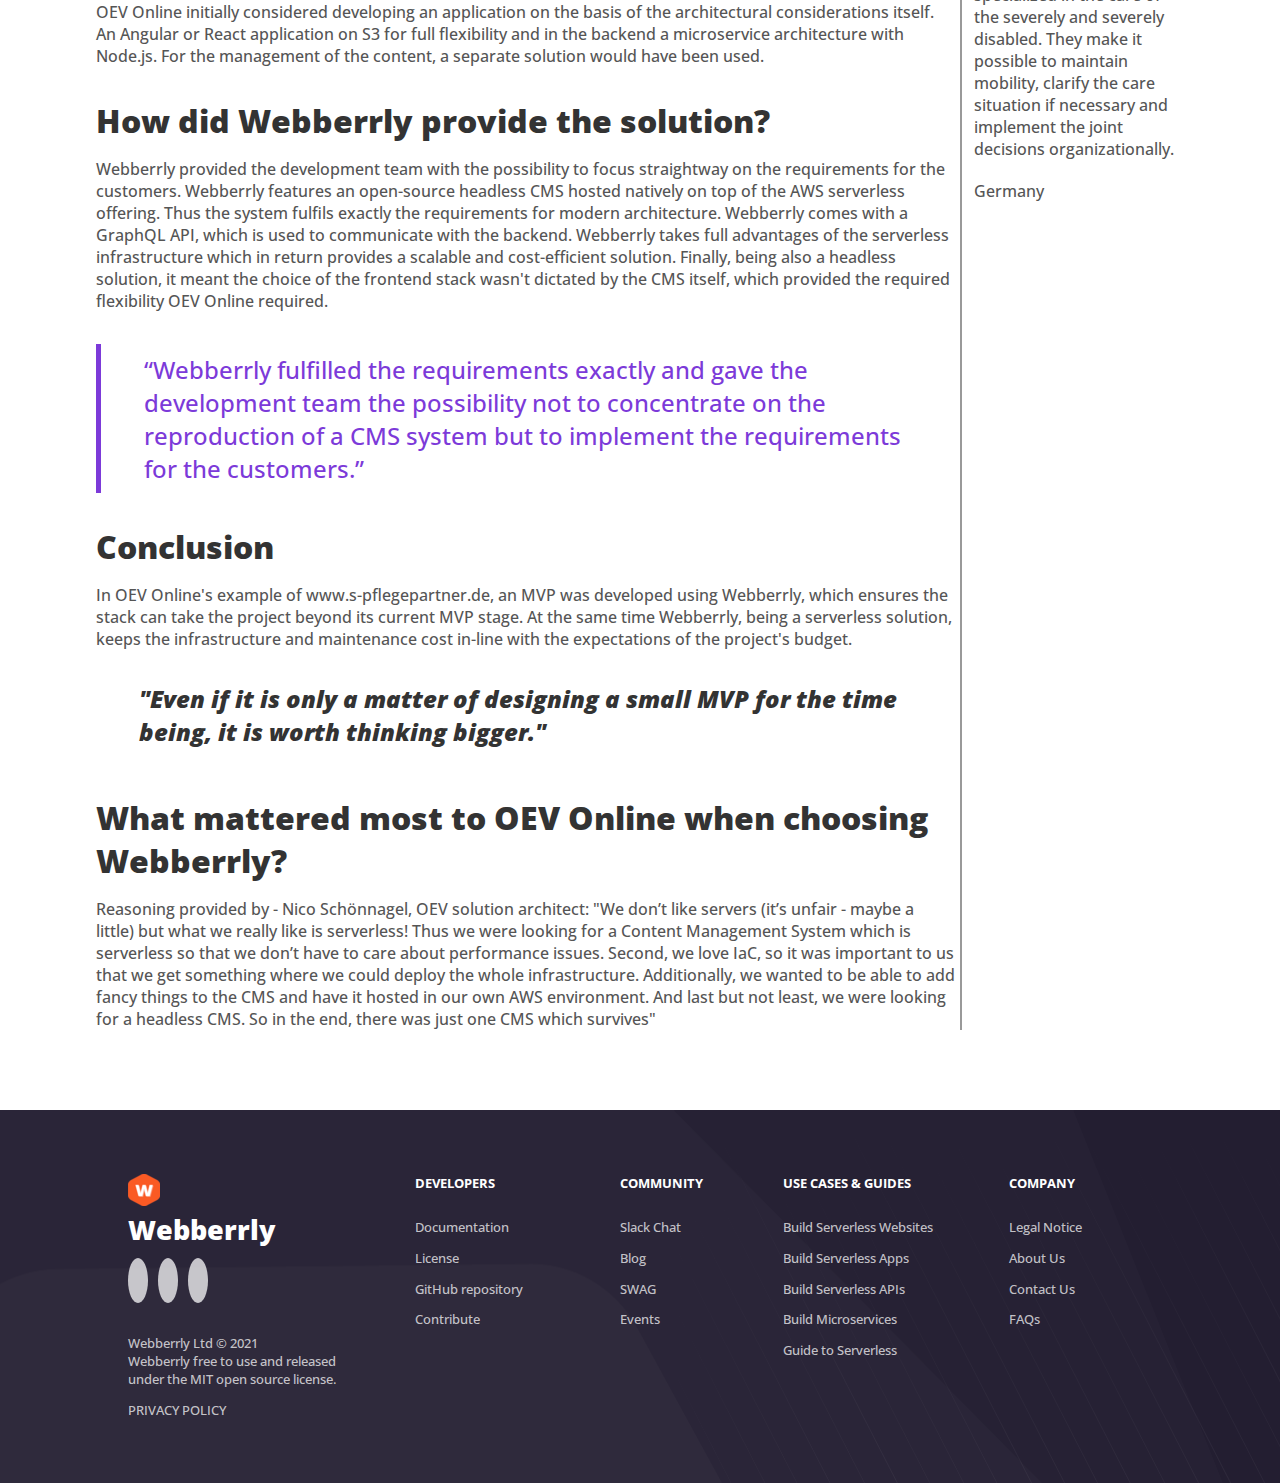
<file: smarkt-mehrwert-reha-assist-oev.html>
<!DOCTYPE html>
<html lang="en">

<head>
    <meta charset="UTF-8" />
    <meta http-equiv="X-UA-Compatible" content="IE=edge" />
    <meta name="viewport" content="width=device-width, initial-scale=1.0" />
    <link rel="stylesheet" href="style.css" />
    <link rel="stylesheet" href="case-study.css">
    <link rel="icon" href="./assets/logo.png" />
    <link rel="stylesheet" href="https://unicons.iconscout.com/release/v4.0.0/css/line.css" />
    <link rel="stylesheet" href="https://pro.fontawesome.com/releases/v5.10.0/css/all.css"
        integrity="sha384-AYmEC3Yw5cVb3ZcuHtOA93w35dYTsvhLPVnYs9eStHfGJvOvKxVfELGroGkvsg+p" crossorigin="anonymous" />
    <title>Case Study: S-MARKT & MEHRWERT / REHA ASSIST</title>
</head>

<body>
    <header class="header">
        <nav class="navbar">
            <h6>
                <a href="#" class="nav-logo"><img src="./assets/logo.png" alt="" />Webberrly</a>
            </h6>
            <ul class="nav-menu">
                <li class="nav-item">
                    <a href="index.html" class="nav-link">Home</a>
                </li>
                <li class="nav-item">
                    <a href="index.html#products" class="nav-link">Products</a>
                </li>
                <li class="nav-item">
                    <a href="index.html#case-study" class="nav-link">Case Study</a>
                </li>
                <li class="nav-item">
                    <a href="index.html#contact" class="nav-link">Contact us</a>
                </li>
                <li class="nav-button button nav-item">
                    <a href="index.html#contact" class="nav-link">Get Started</a>
                </li>
            </ul>
            <div class="hamburger">
                <span class="bar"></span>
                <span class="bar"></span>
                <span class="bar"></span>
            </div>
        </nav>
    </header>

    <!-- scroll to top button -->
    <a href="#" class="to-top">
        <i class="uil uil-angle-double-up"></i>
    </a>

    <section class="case">
        <div class="overview">
            <div class="req">
                <h2>Project requirements</h2>
                <p>⦿ Flexible tech stack on the frontend</p>
                <p>⦿ Microservices architecture</p>
                <p>⦿ Quick turnaround time for publishing new content</p>
                <p>⦿ Future-proof the stack beyond the MVP stage</p>
                <h2>Product used</h2>
                <p>⦿ Webberrly Serverless CMS</p>
            </div>
            <div class="partner">
                <h2>Partner</h2>
                <a href="https://www.oev-online.de/"><img src="./assets/oev-partner-logo.png" alt=""></a>
                <p>OEV Online Dienste GmbH was founded in Düsseldorf (Germany) in 2001. It is an expert for digital
                    media with distinct expertise in CMS systems. It develops comprehensive, cross-media concepts and
                    advises clients on all aspects of digital distribution.</p>
            </div>
        </div>
        <div class="parts">
            <div class="left">
                <img src="./assets/oev-case-study.jpg" alt="">
                <h1>What was the challenge?</h1>
                <p>OEV Online was tasked with developing an MVP as a value-added module, but with the greatest technical
                    flexibility. It was necessary for OEV Online to be able to react quickly to changing conditions at
                    any time during the development phase. Even if it is “only” an MVP at first, it was important to
                    choose an architecture from the outset that would still be suitable after the MVP stage.</p>
                <div class="review">
                    <h2>"We knew that requirements could change at any time, that the front-end had to be flexible and
                        the content had to be easily modifiable."</h2>
                    <p>Nico Schönnagel, OEV solution architect</p>
                </div>
                <h1>Approach to solving the problem</h1>
                <p>OEV Online initially considered developing an application on the basis of the architectural
                    considerations itself. An Angular or React application on S3 for full flexibility and in the backend
                    a microservice architecture with Node.js. For the management of the content, a separate solution
                    would have been used.</p>
                <h1>How did Webberrly provide the solution?</h1>
                <p>Webberrly provided the development team with the possibility to focus straightway on the requirements
                    for the customers. Webberrly features an open-source headless CMS hosted natively on top of the AWS
                    serverless offering. Thus the system fulfils exactly the requirements for modern architecture.
                    Webberrly comes with a GraphQL API, which is used to communicate with the backend. Webberrly takes
                    full
                    advantages of the serverless infrastructure which in return provides a scalable and cost-efficient
                    solution. Finally, being also a headless solution, it meant the choice of the frontend stack wasn't
                    dictated by the CMS itself, which provided the required flexibility OEV Online required.</p>
                <div class="colour">
                    <p>
                        “Webberrly fulfilled the requirements exactly and gave the development team the possibility not
                        to
                        concentrate on the reproduction of a CMS system but to implement the requirements for the
                        customers.”
                    </p>
                </div>
                <h1>Conclusion</h1>
                <p>In OEV Online's example of www.s-pflegepartner.de, an MVP was developed using Webberrly, which
                    ensures
                    the stack can take the project beyond its current MVP stage. At the same time Webberrly, being a
                    serverless solution, keeps the infrastructure and maintenance cost in-line with the expectations of
                    the project's budget.</p>
                <div class="review">
                    <h2>"Even if it is only a matter of designing a small MVP for the time being, it is worth thinking
                        bigger."</h2>
                </div>
                <h1>What mattered most to OEV Online when choosing Webberrly?</h1>
                <p>Reasoning provided by - Nico Schönnagel, OEV solution architect: "We don’t like servers (it’s unfair
                    - maybe a little) but what we really like is serverless! Thus we were looking for a Content
                    Management System which is serverless so that we don’t have to care about performance issues.
                    Second, we love IaC, so it was important to us that we get something where we could deploy the whole
                    infrastructure. Additionally, we wanted to be able to add fancy things to the CMS and have it hosted
                    in our own AWS environment. And last but not least, we were looking for a headless CMS. So in the
                    end, there was just one CMS which survives"</p>
            </div>
            <div class="middle"></div>
            <div class="right">
                <img src="./assets/smarkt-logo.png" alt="">
                <p class="client">CLIENT</p>
                <h4>S-MARKT & MEHRWERT</h4>
                <p>S-Markt & Mehrwert GmbH is a service company that is is a part of the Sparkassen-Finanzgruppe. The
                    company offers services for telephone and electronic customer contact management, new media services
                    and marketing consulting.</p>
                <p><i class="uil uil-map-marker"></i>Germany</p>
                <img src="./assets/reha-logo.png" alt="">
                <p class="client">CLIENT</p>
                <h4>REHA ASSIST</h4>
                <p>Reha Assist Deutschland GmbH provides rehabilitation services and specialized in the care of the
                    severely and severely disabled. They make it possible to maintain mobility, clarify the care
                    situation if necessary and implement the joint decisions organizationally.</p>
                <p><i class="uil uil-map-marker"></i>Germany</p>
            </div>
        </div>
    </section>

    <footer>
        <div class="brand">
            <div class="part1">
                <img src="./assets/logo.png" alt="" class="logo" />
                <h1 class="logoname">Webberrly</h1>
                <div class="socials">
                    <a href=""><i class="uil uil-instagram"></i></a>
                    <a href=""><i class="uil uil-facebook-f"></i></a>
                    <a href="https://www.linkedin.com/company/webberrly"><i class="uil uil-linkedin-alt"></i></a>
                </div>
            </div>
            <div class="part2">
                <p>Webberrly Ltd © 2021</p>
                <p>Webberrly free to use and released under the MIT open source license.</p>
                <a href="">PRIVACY POLICY</a>
            </div>
        </div>
        <div class="developers">
            <p class="heading">Developers</p>
            <a href="">Documentation</a>
            <a href="">License</a>
            <a href="">GitHub repository</a>
            <a href="">Contribute</a>
        </div>
        <div class="community">
            <p class="heading">Community</p>
            <a href="">Slack Chat</a>
            <a href="">Blog</a>
            <a href="">SWAG</a>
            <a href="">Events</a>
        </div>
        <div class="use-cases">
            <p class="heading">Use Cases & Guides</p>
            <a href="">Build Serverless Websites</a>
            <a href="">Build Serverless Apps</a>
            <a href="">Build Serverless APIs</a>
            <a href="">Build Microservices</a>
            <a href="">Guide to Serverless</a>
        </div>
        <div class="company">
            <p class="heading">Company</p>
            <a href="legal-notice.html">Legal Notice</a>
            <a href="">About Us</a>
            <a href="index.html#contact">Contact Us</a>
            <a href="">FAQs</a>
        </div>
    </footer>


    <script src="script.js"></script>
</body>

</html>
</file>
<file: style.css>
/* hsl(265,68%,54%) - purple
hsl(14,95%,57%) - orange */

@import url("https://fonts.googleapis.com/css2?family=Open+Sans:wght@400;500;600;700;800&display=swap");

* {
  margin: 0px;
  padding: 0px;
  box-sizing: border-box;
  text-decoration: none;
  border: none;
  outline: none;
}
a {
  text-decoration: none;
}

li {
  list-style: none;
}

html {
  font-size: 100%;
  height: 100%;
  overflow-x: hidden;
  margin: 0px;
  padding: 0px;
  touch-action: manipulation;
  scroll-behavior: smooth;
}
body {
  font-family: "Open Sans", sans-serif;
  font-weight: 500;
  color: #fafafb;
  -webkit-font-smoothing: antialiased;
  -moz-osx-font-smoothing: grayscale;
  word-wrap: break-word;
}
h1,
h2,
h3,
h4,
h5,
h6 {
  font-family: "Open Sans", sans-serif;
  font-weight: 700;
}
.button {
  font-family: "Open Sans", sans-serif;
  text-transform: uppercase;
  letter-spacing: 2px;
  font-weight: 600;
}

/* navbar */
.navbar {
  display: flex;
  justify-content: space-between;
  align-items: center;
  padding: 1rem 1.5rem;
  background: white;
}

/* .navbar > h6 > a > img {
  width: 30px;
  padding-top: 6px;
} */

.hamburger {
  display: none;
}

.bar {
  display: block;
  width: 20px;
  height: 2px;
  margin: 5px auto;
  -webkit-transition: all 0.3s ease-in-out;
  transition: all 0.3s ease-in-out;
  background-color: #161e2e;
}

.nav-menu {
  display: flex;
  justify-content: space-between;
  align-items: center;
  width: 45%;
}

.nav-link {
  font-weight: 600;
  color: #161e2e;
}

.nav-link:hover {
  color: hsl(14, 95%, 57%);
}

.nav-logo {
  font-size: 2rem;
  display: flex;
  align-items: center;
  justify-content: center;
  gap: 8px;
  color: hsl(14, 95%, 57%);
  font-weight: 800;
}

.nav-button a {
  width: 130px;
  height: 45px;
  font-weight: 600;
  border: solid 3px hsl(14, 95%, 57%);
  border-radius: 5px;
  font-size: 0.8rem;
  color: #161e2e;
  display: flex;
  align-items: center;
  justify-content: center;
}

.nav-button a:hover {
  background-color: hsl(14, 95%, 57%);
  color: white;
  transition: 0.3s;
}

.to-top {
  border: 3px solid hsl(14, 95%, 57%);
  border-radius: 5px;
  border-image-slice: 1;
  position: fixed;
  z-index: 999;
  bottom: 10px;
  right: 20px;
  width: 3rem;
  height: 3rem;
  display: flex;
  align-items: center;
  justify-content: center;
  font-size: 25px;
  color: hsl(14, 95%, 57%);
  opacity: 0;
  pointer-events: none;
  transition: all 0.4s;
}
.to-top:hover {
  border: none;
  background-color: hsl(14, 95%, 57%);
}
.to-top:hover > i {
  color: white;
}
.to-top.active {
  bottom: 20px;
  pointer-events: auto;
  opacity: 1;
}

/* main-body */
.main-slider {
  background-color: hsl(265, 68%, 54%);
  height: 92vh;
  display: flex;
  flex-direction: row;
  align-items: center;
  justify-content: center;
}
.slider-content {
  width: 55vw;
  padding: 5%;
}
.slider-content > .heading {
  font-size: 4rem;
}
.slider-content > .heading u {
  text-decoration: underline;
}

.slider-content p {
  font-size: 1.15rem;
  margin-top: 1rem;
  color: #d2d6dc;
}

.slider-content > .check {
  display: flex;
  align-items: center;
  gap: 2rem;
}

.sign-up {
  margin: 2rem 0;
}

.sign-up button {
  display: flex;
  align-items: center;
  justify-content: center;
  gap: 5px;
  padding: 8px 12px;
  border-radius: 5px;
  border: 3px solid hsl(14, 95%, 57%);
  color: white;
  background-color: hsl(14, 95%, 57%);
}
.sign-up button:hover {
  background-color: hsla(14, 95%, 57%, 0.5);
  border: 3px solid hsl(14, 95%, 57%);
  margin-bottom: 0.5rem;
  gap: 10px;
  transition: all 0.3s;
}
.sign-up p {
  font-size: 0.8rem;
}
.slider-img {
  width: 50vw;
  height: 62vh;
  overflow: hidden;
}
.slider-img img {
  width: 100%;
  height: 100%;
}

/* what's included */
.whats-included {
  padding: 5%;
}
.whats-included h3 {
  color: #44486c;
  font-size: 1rem;
  margin-bottom: 1rem;
}
.whats-included h1 {
  color: #161e2e;
}
.whats-included u {
  text-decoration: underline hsla(14, 95%, 57%, 0.5) 5px;
}
.whats-included > .parts {
  display: flex;
  align-items: stretch;
  justify-content: space-between;
  margin-top: 3rem;
}
.whats-included > .parts > .part {
  width: 22%;
}
.whats-included > .parts > .part h3 {
  display: flex;
  align-items: center;
  gap: 1rem;
  color: #161e2e;
}
.whats-included > .parts > .part p {
  color: #1e232e;
  font-weight: 600;
  padding-left: 1rem;
}

/* products */
.products {
  padding: 5%;
}
.products h3 {
  color: #44486c;
  text-align: center;
  font-size: 1.5rem;
  margin-bottom: 0.5rem;
}
.products > .heading {
  color: #161e2e;
  text-align: center;
  font-size: 2.5rem;
  width: 65%;
  margin: 0 auto;
  font-weight: 800;
}
.products h1 u {
  text-decoration: underline hsla(265, 68%, 54%, 0.5) 8px;
}
.products > .product2 h1 u {
  text-decoration: underline hsla(14, 95%, 57%, 0.5) 8px;
}
.products > .product {
  display: flex;
  margin-top: 8%;
  color: #161e2e;
  justify-content: space-between;
  align-items: center;
}
.products > .product2 {
  flex-direction: row-reverse;
}
.products > .product > .content {
  width: 45%;
}
.products > .product > .image {
  width: 50%;
}
.products > .product > .image img {
  width: 100%;
}
.products > .product > .content > .heading {
  display: flex;
  align-items: center;
  gap: 1.5rem;
  padding-bottom: 5%;
  border-bottom: 1px solid #e6e6e6;
}
.products > .product > .content h1 {
  color: #161e2e;
  font-size: 2rem;
  font-weight: 800;
}
.products > .product > .content p {
  margin-top: 2rem;
  font-size: 1.1rem;
}
.products > .product > .content p b {
  font-weight: 800;
}
.build {
  display: flex;
  flex-direction: column;
}
.build > .row {
  display: flex;
  margin-top: 2rem;
}
.build > .row > .col {
  width: 40%;
  display: flex;
  align-items: center;
  gap: 1rem;
  font-weight: 700;
}
.learn-more {
  margin-top: 2rem;
  margin-bottom: 1rem;
}
.learn-more button {
  display: flex;
  align-items: center;
  justify-content: center;
  gap: 5px;
  padding: 8px 20px;
  border-radius: 5px;
  border: 3px solid hsl(265, 68%, 54%);
  color: white;
  background-color: hsl(265, 68%, 54%);
}
.learn-more button:hover {
  background-color: hsla(265, 68%, 54%, 0.5);
  border: 3px solid hsl(265, 68%, 54%);
  margin-bottom: 0.5rem;
  gap: 10px;
  transition: all 0.3s;
}
.product2 > .content > .learn-more button {
  border: 3px solid hsl(14, 95%, 57%);
  background-color: hsl(14, 95%, 57%);
}
.product2 > .content > .learn-more button:hover {
  background-color: hsla(14, 95%, 57%, 0.5);
  border: 3px solid hsl(14, 95%, 57%);
}
.blocks {
  display: flex;
  justify-content: space-between;
  margin-top: 3rem;
}
.blocks > .block {
  width: 24.5%;
  background-color: hsla(265, 68%, 54%, 0.1);
  padding: 2%;
}
.blocks > .block h3 {
  font-size: 1rem;
  text-align: left;
}
.blocks > .block p {
  color: #161e2e;
}
.blocks2 > .block {
  background-color: hsla(14, 95%, 57%, 0.1);
}
.why-us {
  /* height: 90vh; */
  padding: 8% 5%;
  background-image: url(./assets/performance-bg.png);
  background-size: cover;
}
.why-us h1 {
  font-size: 4rem;
  margin-bottom: 3rem;
}
.why-us h1 u {
  color: hsl(14, 95%, 57%);
}
.why-us p {
  font-size: 2rem;
  margin-top: 1rem;
  font-weight: 400;
}

/* case study */

.case-study {
  display: flex;
  flex-direction: column;
  align-items: center;
  justify-content: center;
  padding: 5%;
  background-color: hsla(265, 68%, 54%, 0.05);
}
.case-study > .heading {
  color: #161e2e;
  text-align: center;
  font-size: 2.5rem;
  font-weight: 800;
  margin-bottom: 3rem;
}
.case-study h1 u {
  text-decoration: underline hsla(14, 95%, 57%, 0.5) 8px;
}
.card_image img {
  height: auto;
  max-width: 100%;
  vertical-align: middle;
}

.card_content > a > .btn {
  color: #161e2e;
  padding: 0.8rem;
  display: block;
  width: 100%;
  cursor: pointer;
  border: 2px solid hsl(265, 68%, 54%);
  border-radius: 5px;
  background: transparent;
  margin-top: 2rem;
  font-weight: 700;
}

.card_content > a > .btn:hover {
  background-color: hsla(265, 68%, 54%, 0.5);
}

.cards {
  display: flex;
  flex-wrap: wrap;
  list-style: none;
  margin: 0;
  padding: 0;
  align-items: stretch;
  justify-content: center;
}

.cards_item {
  display: flex;
  padding: 1rem;
}

@media (min-width: 40rem) {
  .cards_item {
    width: 50%;
  }
}

@media (min-width: 56rem) {
  .cards_item {
    width: 40%;
  }
}

.card {
  background-color: white;
  border-radius: 0.25rem;
  box-shadow: 0 20px 40px -14px rgba(0, 0, 0, 0.25);
  display: flex;
  flex-direction: column;
  justify-content: space-between;
  overflow: hidden;
}

.card_content {
  padding: 1rem;
}

.card_title {
  color: #161e2e;
  font-size: 1.2rem;
  font-weight: 700;
  letter-spacing: 1px;
  text-transform: capitalize;
  margin-bottom: 1rem;
}

.card_text {
  color: #161e2e;
  font-size: 0.875rem;
  line-height: 1.5;
  margin-bottom: 1.25rem;
  font-weight: 400;
}
.box-text {
  color: #161e2e;
  font-style: italic;
  font-weight: 700;
  background-color: hsla(265, 68%, 54%, 0.1);
  padding: 5%;
}
.cards_item1 > .card > .card_content > .box-text {
  margin-top: 4rem;
}

/* serverless easy */
.serverless-easy {
  display: flex;
  flex-direction: column;
  align-items: center;
  justify-content: center;
  padding: 5%;
}

.serverless-easy > .heading {
  color: #161e2e;
  text-align: center;
  font-size: 2.5rem;
  font-weight: 800;
  margin-bottom: 3rem;
  width: 70%;
}
.serverless-easy > .heading u {
  text-decoration: underline hsla(265, 68%, 54%, 0.5) 8px;
}
.serverless-easy > .contents {
  display: flex;
  align-items: stretch;
  justify-content: space-between;
}
.serverless-easy > .contents > .content {
  width: 30%;
  display: flex;
  flex-direction: column;
  align-items: center;
  color: #161e2e;
  text-align: center;
}

.serverless-easy > .contents > .content h3 {
  font-size: 1.5rem;
  margin: 2rem 0;
  font-weight: 600;
}
.serverless-easy > .contents > .content h3 u {
  color: hsl(14, 95%, 57%);
  font-size: 1.8rem;
  font-weight: 800;
}
.serverless-easy > .contents > .content p {
  width: 75%;
}

/* contact us */
.contact-us {
  background-color: hsla(14, 95%, 57%, 0.05);
  padding: 4% 10%;
  display: flex;
  flex-direction: column;
  align-items: center;
  justify-content: center;
}
.contact-us > .heading {
  color: #161e2e;
  margin-bottom: 3rem;
  font-size: 2.5rem;
  font-weight: 800;
}
.contact-us p,
a {
  font-size: 0.9rem;
}
.contact-card {
  display: flex;
  flex-direction: row;
  align-items: stretch;
  justify-content: center;
}
.contact-info {
  background-color: hsla(14, 95%, 57%, 0.8);
  width: 40%;
  border-radius: 5px 0 0 5px;
  display: flex;
  flex-direction: column;
  padding: 5%;
  justify-content: space-between;
}
.contact-info h1 {
  color: white;
  margin-bottom: 1rem;
}
.contact-info p {
  color: white;
  margin-bottom: 1rem;
}
.contact-info i {
  font-size: 1.2rem;
  background-color: #ffffff50;
  color: white;
  padding: 5px 10px;
  border-radius: 50%;
  margin-right: 0.5rem;
}
.contact-info i:hover {
  background-color: transparent;
}
.contact-info a {
  color: white;
  margin: 0.5rem 0;
  display: flex;
  align-items: center;
}
.contact-form {
  width: 60%;
  color: #161e2e;
  border: 1px solid hsla(14, 95%, 57%, 0.8);
  border-radius: 0 5px 5px 0;
  padding: 4%;
}

.contact-form label {
  font-size: 0.8rem;
  color: #424d5f;
}
.contact-form input,
textarea {
  padding: 10px;
  border: 1px solid #5a5a5a3a;
  border-radius: 5px;
  width: 90%;
  resize: vertical;
}
.contact-form button {
  padding: 0.5rem 1rem;
  border-radius: 5px;
  background-color: hsla(14, 95%, 57%, 0.8);
}
.contact-form button:hover {
  background-color: hsl(14, 95%, 57%);
}

/* footer */
footer {
  background-image: url(./assets/performance-bg.png);
  /* height: 50vh; */
  padding: 5% 10%;
  color: white;
  display: flex;
  flex-direction: row;
  flex-wrap: wrap;
  align-items: stretch;
}
footer p {
  font-size: 0.8rem !important;
}
footer a {
  font-size: 0.8rem;
  color: #ffffffbb;
}
footer a:hover {
  color: white;
  text-decoration: underline;
}
footer > .brand {
  display: flex;
  flex-direction: column;
  width: 24%;
  margin-right: 4%;
}
/* footer > .brand > .part1 img {
  width: 15%;
} */
footer > .brand > .part1 h1 {
  color: white;
  font-size: 1.7rem;
}
footer > .brand > .part1 > .socials {
  margin-top: 1rem;
  display: flex;
  gap: 10px;
}
footer > .brand > .part1 > .socials i {
  font-size: 1.5rem;
  color: white;
  padding: 6px 10px;
  background-color: #ffffffbb;
  border-radius: 50%;
}
footer > .brand > .part1 > .socials i:hover {
  background-color: transparent;
}
footer > .brand > .part2 {
  display: flex;
  flex-direction: column;
  margin-top: 15%;
}
footer > .brand > .part2 p {
  color: #ffffffbb !important;
}
footer > .brand > .part2 a {
  color: #ffffffbb;
  margin-top: 5%;
}
footer > .brand > .part2 a:hover {
  text-decoration: none;
  color: white;
}
footer > .developers {
  width: 20%;
  display: flex;
  flex-direction: column;
  gap: 0.8rem;
}
footer > .community {
  width: 16%;
  display: flex;
  flex-direction: column;
  gap: 0.8rem;
}
footer > .use-cases {
  width: 22%;
  display: flex;
  flex-direction: column;
  gap: 0.8rem;
}
footer > .company {
  width: 14%;
  display: flex;
  flex-direction: column;
  gap: 0.8rem;
}
footer .heading {
  margin-bottom: 0.8rem;
  color: white;
  font-weight: 700;
  text-transform: uppercase;
}

/* small and medium screen */
@media only screen and (max-width: 768px) {
  .nav-logo img {
    width: 25px;
  }
  .nav-logo {
    font-size: 1.5rem;
  }

  .nav-menu {
    position: fixed;
    z-index: 999;
    overflow: hidden;
    right: -100%;
    top: 4.25rem;
    flex-direction: column;
    width: 20rem;
    height: 100vh;
    transition: 0.3s;
    background: #fafafb;
  }

  .nav-menu.active {
    right: 0;
  }

  .nav-item {
    padding: 3.5% 8%;
    margin-top: 10%;
  }

  .nav-item > a {
    color: #161e2e;
  }

  .nav-menu {
    display: block;
  }

  .nav-link {
    display: block;
  }

  .hamburger {
    display: block;
    cursor: pointer;
  }

  .hamburger.active .bar:nth-child(2) {
    opacity: 0;
  }

  .hamburger.active .bar:nth-child(1) {
    transform: translateY(7px) rotate(45deg);
  }

  .hamburger.active .bar:nth-child(3) {
    transform: translateY(-7px) rotate(-45deg);
  }
  .main-slider {
    height: 86vh;
  }
  .main-slider {
    flex-direction: column;
  }
  .slider-content {
    width: 98vw;
  }
  .slider-content > .heading {
    font-size: 2.2rem;
  }
  .slider-content p {
    font-size: 1rem;
  }
  .sign-up {
    margin: 1rem 0;
  }
  .sign-up p {
    font-size: 0.6rem;
  }
  .sign-up input {
    width: 70%;
  }

  .sign-up button {
    /* width: 28%; */
    letter-spacing: 0px;
  }
  .slider-img {
    width: 90vw;
  }

  /* what's included */
  .whats-included {
    padding: 10% 5%;
  }
  .whats-included h3 {
    font-size: 1rem;
    text-align: center;
  }
  .whats-included h1 {
    font-size: 1.5rem;
    text-align: center;
  }
  .whats-included > .parts {
    flex-direction: column;
    margin-top: 1rem;
  }
  .whats-included > .parts > .part {
    width: 98%;
    margin-top: 2rem;
  }

  /* products */
  .products {
    padding: 10% 5%;
  }
  .products h3 {
    font-size: 1rem;
  }
  .products > .heading {
    font-size: 1.5rem;
    width: 100%;
  }
  .products h1 u {
    text-decoration-thickness: 5px;
  }
  .products > .product2 h1 u {
    text-decoration-thickness: 5px;
  }
  .products > .product {
    flex-direction: column;
  }
  .products > .product > .content {
    width: 100%;
  }
  .products > .product > .image {
    width: 100%;
    margin-top: 3rem;
  }
  .products > .product > .content > .heading {
    flex-direction: column;
    align-items: center;
    justify-content: center;
    text-align: center;
  }
  .products > .product > .content > .heading h1 {
    font-size: 1.5rem;
  }
  .build > .row > .col {
    width: 50%;
    gap: 0.5rem;
  }
  .blocks {
    flex-direction: column;
  }
  .blocks > .block {
    width: 100%;
    margin-top: 0.5rem;
    padding: 5%;
  }

  /* why us */
  .why-us {
    padding: 10% 5%;
  }
  .why-us h1 {
    font-size: 2.2rem;
  }
  .why-us p {
    font-size: 1.1rem;
    margin-top: 2rem;
  }

  /* case study */
  .case-study {
    padding: 10% 5%;
  }
  .case-study > .heading {
    font-size: 1.5rem;
  }
  .case-study h1 u {
    text-decoration-thickness: 5px;
  }
  .cards_item {
    width: 90vw;
  }
  .cards_item2 {
    margin-top: 1rem;
  }

  /* serverless-easy */
  .serverless-easy {
    padding: 10% 5%;
  }
  .serverless-easy > .heading {
    font-size: 1.7rem;
    width: 100%;
    margin-bottom: 1rem;
  }
  .serverless-easy > .contents {
    flex-direction: column;
  }
  .serverless-easy > .contents > .content {
    width: 100%;
    margin-top: 2rem;
  }

  /* contact us */
  .contact-us > .heading {
    margin-top: 3rem;
  }
  .contact-card {
    flex-direction: column !important;
    align-items: center;
    justify-content: center;
  }
  .contact-info {
    width: 95%;
    border-radius: 5px 5px 0 0;
  }
  .contact-form {
    width: 95%;
    border-radius: 0 0 5px 5px;
  }
  .contact-form form input,
  textarea {
    width: 100%;
  }

  /* footer */
  footer > .brand {
    display: flex;
    /* flex-direction: row; */
    width: 100%;
    align-items: flex-start;
    gap: 25%;
    margin-right: 0;
  }

  footer > .developers {
    width: 65%;
    margin-top: 2rem;
  }
  footer > .community {
    width: 35%;
    margin-top: 2rem;
  }
  footer > .use-cases {
    width: 65%;
    margin-top: 2rem;
  }
  footer > .company {
    width: 35%;
    margin-top: 2rem;
  }
}

@media only screen and (max-width: 825px) and (orientation: landscape) {
  .main-slider {
    height: 82vh;
  }
  .nav-logo img {
    width: 25px;
  }
  .nav-logo {
    font-size: 1.5rem;
  }

  .nav-menu {
    position: fixed;
    z-index: 999;
    overflow: hidden;
    right: -100%;
    top: 4.25rem;
    flex-direction: column;
    width: 20rem;
    height: 100vh;
    transition: 0.3s;
    background: #161e2e;
  }

  .nav-menu.active {
    right: 0;
  }

  .nav-item {
    padding: 0% 8% !important;
    margin: 0 !important;
  }

  .nav-item > a {
    color: white;
  }

  .nav-menu {
    display: block;
  }

  .nav-link {
    display: block;
  }

  .hamburger {
    display: block;
    cursor: pointer;
  }

  .hamburger.active .bar:nth-child(2) {
    opacity: 0;
  }

  .hamburger.active .bar:nth-child(1) {
    transform: translateY(7px) rotate(45deg);
  }

  .hamburger.active .bar:nth-child(3) {
    transform: translateY(-7px) rotate(-45deg);
  }
  .nav-item {
    margin: 8% !important;
  }
  .slider-content > .heading {
    font-size: 1.8rem;
  }
  .slider-content > .sub-heading {
    font-size: 1.8rem;
    margin-top: -5px;
  }
  .slider-content p {
    font-size: 0.8rem;
  }
  .slider-content br {
    display: none;
  }
  .sign-up {
    margin: 0.8rem 0;
  }
  .sign-up button {
    letter-spacing: 0px;
  }
  .sign-up p {
    font-size: 0.6rem;
  }
  .whats-included > .parts {
    flex-wrap: wrap;
    margin-top: 1rem;
  }
  .whats-included > .parts > .part {
    width: 46%;
    margin-top: 2rem;
  }
  .products > .product {
    flex-direction: column;
  }
  .products > .product > .content {
    width: 100%;
  }
  .products > .product > .image {
    width: 100%;
    margin-top: 3rem;
    display: flex;
    align-items: center;
    justify-content: center;
  }
  .products > .product > .image img {
    width: 80%;
  }
  .products > .product > .content > .heading {
    flex-direction: column;
    align-items: center;
    justify-content: center;
    text-align: center;
  }
  .products > .product > .content > .heading h1 {
    font-size: 1.5rem;
  }
  .build > .row > .col {
    width: 50%;
    gap: 0.5rem;
  }
  .blocks {
    flex-direction: column;
  }
  .blocks > .block {
    width: 100%;
    margin-top: 0.5rem;
    padding: 5%;
  }

  .cards {
    display: flex;
    flex-direction: column;
    align-items: center;
  }
  .cards_item {
    width: 60vw;
  }
  .serverless-easy > .contents {
    flex-direction: column;
    align-items: center;
  }
  .serverless-easy > .contents > .content {
    width: 75%;
  }
}

@media only screen and (device-width: 768px) {
  .slider-img {
    width: 80vw;
  }
  .cards_item {
    width: 80vw;
  }
  footer > .brand {
    flex-direction: row;
  }
  footer > .brand > .part2 {
    margin: 0;
  }
}

@media only screen and (device-width: 1024px) and (device-height: 1366px) {
  .main-slider {
    height: 90vh;
  }
  .nav-menu {
    width: 55%;
  }
  .slider-img img {
    width: 80vw;
    height: 50vh;
  }
  .slider-content p {
    font-size: 1.5rem;
  }
  .sign-up p {
    font-size: 1rem;
  }
  .product > .content > .heading h1 {
    font-size: 2rem;
  }
  .cards_item1 > .card > .card_content > .box-text {
    margin-top: 6.8rem;
  }
}

@media only screen and (device-width: 1366px) and (device-height: 1024px) {
  .main-slider {
    height: 92.3vh;
  }
}

@media only screen and (device-width: 1024px) and (device-height: 768px) {
  .nav-menu {
    width: 55%;
  }
  .product > .content > .heading h1 {
    font-size: 2rem;
  }
  .cards_item1 > .card > .card_content > .box-text {
    margin-top: 7rem;
  }
}
</file>
<file: case-study.css>
h1,
h2,
h3,
h4,
h5,
h6 {
  color: #333;
  font-weight: 800;
}
p {
  color: #555;
}
.case {
  width: 85%;
  margin: 5rem auto;
}

.case > .overview {
  display: flex;
  background-color: #f9f5ff;
  padding: 1% 5%;
}

.case > .overview > .req {
  width: 50%;
}
.case > .overview > .req h2 {
  margin: 2rem 0;
}
.case > .overview > .req p {
  margin: 0.5rem 0;
}

.case > .overview > .partner {
  width: 50%;
}
.case > .overview > .partner h2 {
  margin: 2rem 0;
}
.case > .overview > .partner p {
  margin: 0.5rem 0;
  margin-bottom: 2rem;
}
.case > .overview > .partner a img {
  width: 90%;
}

.case > .parts {
  display: flex;
  align-items: stretch;
  justify-content: space-between;
}
.case > .parts > .left {
  width: 79%;
}
.case > .parts > .left img {
  width: 100%;
  margin-top: 2rem;
}
.case > .parts > .left h1 {
  margin-bottom: 1rem;
  margin-top: 2rem;
  font-size: 2rem;
}
.case > .parts > .left > .review {
  display: flex;
  flex-direction: column;
  align-items: center;
  justify-content: center;
  margin: 2rem 0;
}
.case > .parts > .left > .review h2 {
  font-style: italic;
  width: 90%;
  margin-bottom: 1rem;
}
.case > .parts > .left > .colour {
  padding: 1% 5%;
  border-left: 5px solid hsl(265, 68%, 54%);
  margin: 2rem 0;
}
.case > .parts > .left > .colour p {
  font-size: 1.5rem;
  color: hsl(265, 68%, 54%);
}

.case > .parts > .middle {
  background-color: #999;
  width: 0.1%;
  margin: 2rem 0 0 0;
}

.case > .parts > .right {
  width: 20%;
  padding-left: 0.5rem;
}

.case > .parts > .right img {
  width: 100%;
  margin-top: 2rem;
}
.case > .parts > .right > .client {
  font-size: 0.6rem;
}
.case > .parts > .right h4 {
  margin: 0.5rem 0;
}
.case > .parts > .right p {
  margin: 1rem 0;
}
.case > .parts > .right i {
  color: hsl(265, 68%, 54%);
  font-size: 1.2rem;
}

@media only screen and (max-width: 768px) {
  .case {
    width: 95%;
  }
  .case > .overview {
    flex-direction: column;
  }
  .case > .overview > .req {
    width: 100%;
  }
  .case > .overview > .partner {
    width: 100%;
  }
  .case > .parts {
    flex-direction: column;
  }
  .case > .parts > .left {
    width: 100%;
  }
  .case > .parts > .right {
    width: 100%;
  }
}
</file>
<file: legal-notice.css>
.legal-notice {
  width: 80%;
  margin: 0 auto;
  padding: 3rem;
}
.legal-notice > .heading {
  color: #2b2a35;
  font-size: 4rem;
  margin-bottom: 2rem;
}
.legal-notice h5 {
  color: #545465;
  font-size: 1.5rem;
  margin-bottom: 1rem;
  margin-top: 2rem;
}
.legal-notice p {
  color: #7d7d96;
}

@media only screen and (max-width: 768px) {
  .legal-notice {
    width: 90%;
    padding: 3rem 0;
  }
}
</file>
